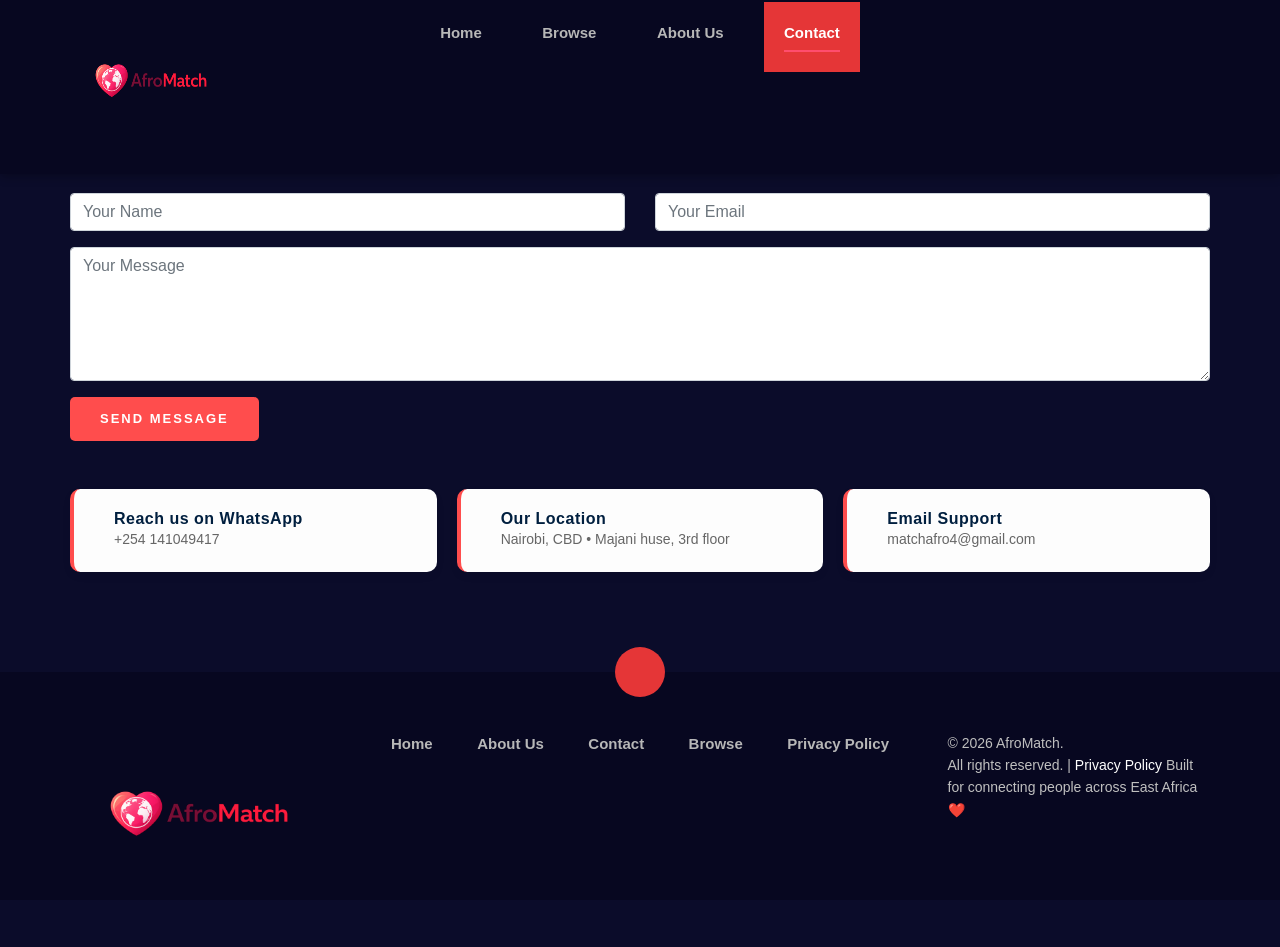
<file: contact.html>
<!DOCTYPE html>
<html lang="en">

<head>
    <meta charset="UTF-8">
    <meta name="viewport" content="width=device-width, initial-scale=1.0">
    <title>Contact | AfroMatch</title>
<link rel="stylesheet" href="css/slicknav.min.css" type="text/css">

    <link rel="stylesheet" href="css/bootstrap.min.css">
    <link rel="stylesheet" href="css/style.css">
</head>

<body>
<!----
<header class="header">
    <div class="container">
        <h2><a href="index.html">AfroMatch</a></h2>
    </div>
</header>
-->



    <!-- Header Section Begin -->
    <header class="header">
        <div class="container">
            <div class="row">
                <div class="col-lg-2">
                    <div class="header__logo">
                        <a href="./index.html">
                            <img src="img/afro.png" alt="">
                        </a>
                    </div>
                </div>
                <div class="col-lg-8">
                    <div class="header__nav">
                        <nav class="header__menu mobile-menu">
                           <ul>
    <li><a href="./index.html">Home</a></li>
    <li>
        <a href="#">Browse <span class="arrow_carrot-down"></span></a>
        <ul class="dropdown">
            <li><a href="./anime-watching.html">Americans</a></li>
            <li><a href="black-american.html">Black Americans</a></li>
            <li><a href="african.html">Africans</a></li>
            <li><a href="asian.html">Asians</a></li>
        </ul>
    </li>

    <li><a href="./about.html">About Us</a></li>
    <li><a href="./contact.html">Contact</a></li>
</ul>
                        </nav>

                        </div>
                </div>
                <div class="col-lg-2">
                    <div class="header__right">
                        <a href="#" class="search-switch"><span class="icon_search"></span></a>
                        <a href="./login.html"><span class="icon_profile"></span></a>
                    </div>
                </div>
            </div>
            <div id="mobile-menu-wrap"></div>
        </div>
            <div id="mobile-menu-wrap"></div>  
    </header>
    <!-- Header End -->


<section class="spad">
    <div class="container">

        <div class="section-title">
            <h4>Contact Us</h4>
        </div>

        <p>If you have any questions or need support, feel free to reach out.</p>

        <!-- CONTACT FORM -->
        <form id="contactForm">
            <div class="row">
                <div class="col-md-6 mb-3">
                    <input type="text" id="conName" class="form-control" placeholder="Your Name" required>
                </div>
                <div class="col-md-6 mb-3">
                    <input type="email" id="conEmail" class="form-control" placeholder="Your Email" required>
                </div>
            </div>

            <div class="mb-3">
                <textarea id="conMsg" class="form-control" rows="5" placeholder="Your Message" required></textarea>
            </div>

            <button type="submit" class="site-btn">Send Message</button>
        </form>

        <!-- STYLED DIRECT CONTACT INFO -->
        <div class="contact-info-grid mt-5">
            <div class="info-item">
                <i class="fa fa-whatsapp"></i>
                <div>
                    <h5>Reach us on WhatsApp</h5>
                    <p>+254 141049417</p>
                </div>
            </div>
            
            <div class="info-item">
                <i class="fa fa-map-marker"></i>
                <div>
                    <h5>Our Location</h5>
                    <p>Nairobi, CBD • Majani huse, 3rd floor</p>
                </div>
            </div>

            <div class="info-item">
                <i class="fa fa-envelope"></i>
                <div>
                    <h5>Email Support</h5>
                    <p>matchafro4@gmail.com</p>
                </div>
            </div>
        </div>

    </div>
</section>

<style>
    /* Styling the Contact Info Boxes */
    .contact-info-grid {
        display: grid;
        grid-template-columns: repeat(auto-fit, minmax(250px, 1fr));
        gap: 20px;
        text-align: left;
    }
    .info-item {
        display: flex;
        align-items: center;
        background: #fdfdfd;
        padding: 20px;
        border-radius: 10px;
        border-left: 4px solid #ff4d4d;
        box-shadow: 0 4px 10px rgba(0,0,0,0.05);
    }
    .info-item i {
        font-size: 30px;
        color: #ff4d4d;
        margin-right: 20px;
    }
    .info-item h5 {
        margin: 0;
        font-size: 16px;
        font-weight: 700;
        color: #001f3f;
    }
    .info-item p {
        margin: 0;
        font-size: 14px;
        color: #666;
    }
    .site-btn {
        background: #ff4d4d;
        color: white;
        border: none;
        padding: 12px 30px;
        font-weight: bold;
        text-transform: uppercase;
        border-radius: 5px;
    }
</style>

<script>
    document.getElementById('contactForm').addEventListener('submit', function(e) {
        e.preventDefault();
        
        const name = document.getElementById('conName').value.trim();
        const email = document.getElementById('conEmail').value.trim();
        const msg = document.getElementById('conMsg').value.trim();

        if (name && email && msg) {
            alert("✅ Success! Your message has been sent. We will get back to you shortly.");
            this.reset(); // Clears the form
        } else {
            alert("❌ Please fill in all fields before sending.");
        }
    });
</script>
<style>
    /* 1. Make the hamburger icon and menu container solid navy */
.slicknav_menu {
    background: #001f3f !important; /* Your Navy Blue */
    padding: 10px !important;
}

/* 2. Force menu links to be White and Visible (Fixes the "invisible until hover" issue) */
.slicknav_nav a {
    color: #ffffff !important;
    font-weight: 700 !important;
    text-transform: uppercase;
    font-size: 14px;
    padding: 12px 20px !important;
}

/* 3. Style the "Browse" dropdown arrow and text */
.slicknav_item {
    color: #ffffff !important;
}

/* 4. Style the Sub-menu (Americans, Africans, etc.) to stand out */
.slicknav_nav ul {
    background: rgba(0, 0, 0, 0.808) !important; /* Slightly lighter background */
    margin: 5px 0 !important;
    border-left: 3px solid #ff4d4d; /* AfroMatch Red accent */
}

/* 5. Hover state: Change to AfroMatch Red */
.slicknav_nav a:hover, .slicknav_row:hover {
    background: #ff4d4d !important;
    color: #ffffff !important;
    border-radius: 5px;
}

/* 6. Fix for the hamburger icon lines (making them white) */
.slicknav_icon-bar {
    background-color: #ffffff !important;
}


</style>

<!-- Search model end -->



<!-- Footer Section Begin -->
<footer class="footer">
    <div class="page-up">
        <a href="#" id="scrollToTopButton">
            <span class="arrow_carrot-up"></span>
        </a>
    </div>

    <div class="container">
        <div class="row">

            <!-- LOGO -->
            <div class="col-lg-3">
                <div class="footer__logo">
                    <a href="index.html">
                        <img src="img/afro.png" alt="">
                    </a>
                </div>
            </div>

            <!-- NAV LINKS -->
            <div class="col-lg-6">
                <div class="footer__nav">
                    <ul>
                        <li><a href="index.html">Home</a></li>
                        <li><a href="about.html">About Us</a></li>
                        <li><a href="contact.html">Contact</a></li>
                        <li><a href="african.html">Browse</a></li>
                         <li><a href="privacy.html">Privacy Policy</a></li>
                    </ul>
                </div>
            </div>

            <!-- COPYRIGHT -->
            <div class="col-lg-3">
                <p>
                    © <script>document.write(new Date().getFullYear());</script> AfroMatch. <br>
                    All rights reserved. | <a href="privacy.html">Privacy Policy</a>
                    Built for connecting people across East Africa ❤️
                </p>
            </div>

        </div>
    </div>
</footer>
<!-- Footer Section End -->



<script>
$(document).ready(function(){

    // INIT MOBILE MENU
    $(".mobile-menu").slicknav({
        prependTo: '#mobile-menu-wrap',
        label: '',
        allowParentLinks: true
    });

    // GET CURRENT PAGE
    const currentPage = window.location.pathname.split("/").pop();

    // DESKTOP ACTIVE LINK
    document.querySelectorAll(".header__menu ul li a").forEach(link => {
        const linkPage = link.getAttribute("href");

        if (linkPage === currentPage) {
            link.parentElement.classList.add("active");

            // Highlight "Browse" if inside dropdown
            const parentDropdown = link.closest(".dropdown");
            if (parentDropdown) {
                parentDropdown.parentElement.classList.add("active");
            }
        }
    });

    // MOBILE ACTIVE LINK (AFTER slicknav builds menu)
    setTimeout(() => {
        $(".slicknav_nav a").each(function(){
            if ($(this).attr("href") === currentPage) {
                $(this).addClass("active-mobile");
            }
        });
    }, 200);

});
</script>


<script>
const currentPage = window.location.pathname.split("/").pop();

document.querySelectorAll(".header__menu ul li a").forEach(link => {
    const linkPage = link.getAttribute("href");

    if (linkPage === currentPage) {
        link.parentElement.classList.add("active");

        // ALSO highlight parent dropdown (Browse)
        const parentDropdown = link.closest(".dropdown");
        if (parentDropdown) {
            parentDropdown.parentElement.classList.add("active");
        }
    }
});
</script>




<script>
window.addEventListener("scroll", function () {
    const header = document.querySelector(".header");
    header.classList.toggle("scrolled", window.scrollY > 50);
});
</script>


<script>
const links = document.querySelectorAll(".header__menu ul li a");

links.forEach(link => {
    if (link.href === window.location.href) {
        link.parentElement.classList.add("active");
    }
});
</script>


<script>
$(document).ready(function(){
    $(".mobile-menu").slicknav({
        prependTo: '#mobile-menu-wrap',
        label: '',
        allowParentLinks: true
    });
});
</script>

<!-- Js Plugins -->
<script src="js/jquery-3.3.1.min.js"></script>
<script src="js/bootstrap.min.js"></script>
<script src="js/player.js"></script>
<script src="js/jquery.nice-select.min.js"></script>
<script src="js/mixitup.min.js"></script>
<script src="js/jquery.slicknav.js"></script>
<script src="js/owl.carousel.min.js"></script>
<script src="js/main.js"></script>


</script>
</body>
</html>
</file>
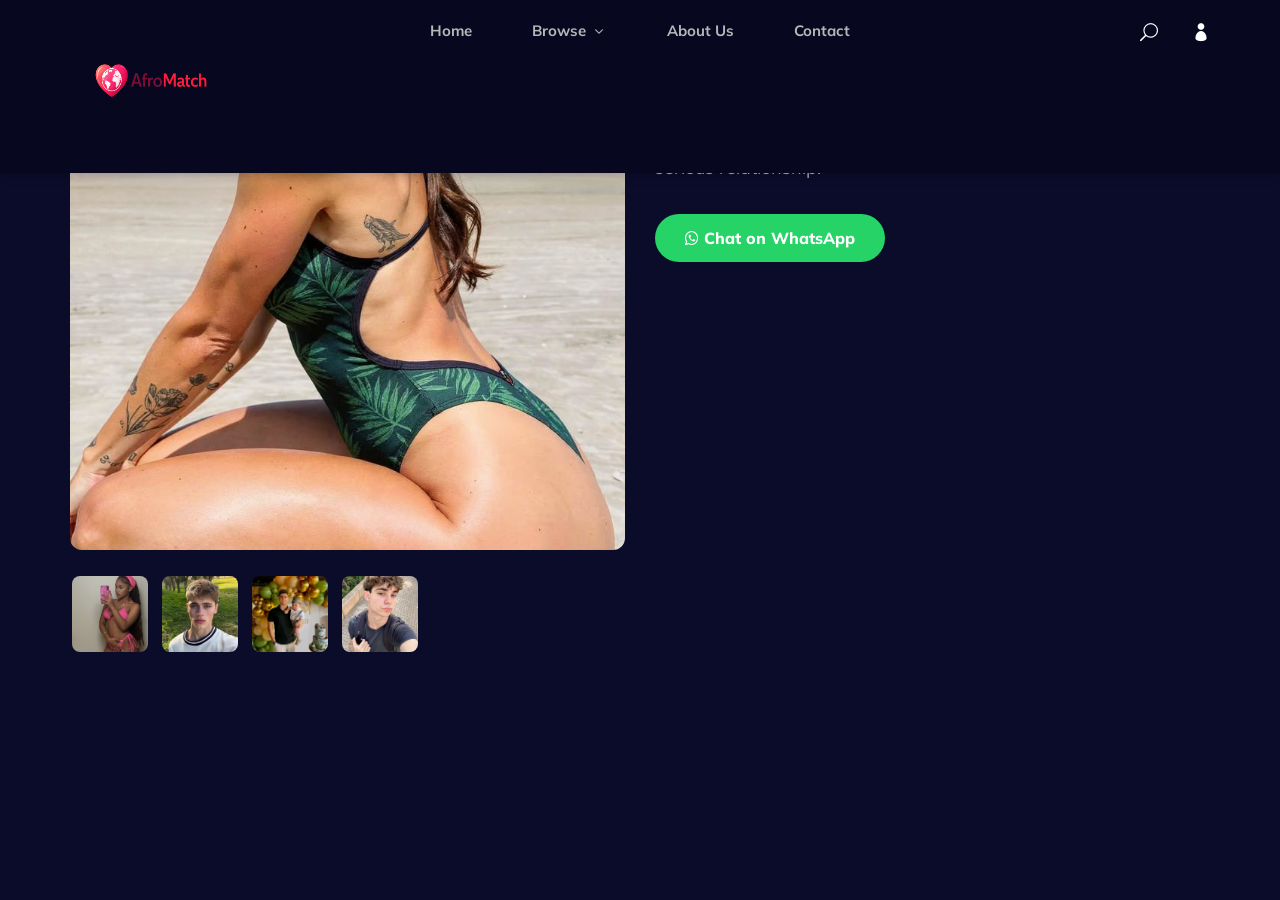
<file: profile.html>
<!DOCTYPE html>
<html lang="en">

<head>
    <meta charset="UTF-8">
    <meta name="description" content="Connect with singles across East Africa. Find meaningful relationships in Kenya, Uganda, and Tanzania.">
    <meta name="keywords" content="dating, East Africa, Kenya dating, Uganda singles, Tanzania dating, interracial dating">
    <meta name="viewport" content="width=device-width, initial-scale=1.0">
    <meta http-equiv="X-UA-Compatible" content="ie=edge">
    <title>AfroMatch | Find Your Perfect Partner</title>

    <!-- Google Font -->
    <link href="https://fonts.googleapis.com/css2?family=Oswald:wght@300;400;500;600;700&display=swap" rel="stylesheet">
    <link href="https://fonts.googleapis.com/css2?family=Mulish:wght@300;400;500;600;700;800;900&display=swap"
    rel="stylesheet">

    <!-- Css Styles -->
    <link rel="stylesheet" href="css/bootstrap.min.css" type="text/css">
    <link rel="stylesheet" href="css/font-awesome.min.css" type="text/css">
    <link rel="stylesheet" href="css/elegant-icons.css" type="text/css">
    
    <link rel="stylesheet" href="css/nice-select.css" type="text/css">
    <link rel="stylesheet" href="css/owl.carousel.min.css" type="text/css">
    <link rel="stylesheet" href="css/slicknav.min.css" type="text/css">
    <link rel="stylesheet" href="css/style.css" type="text/css">
    <link rel="stylesheet" href="css/slicknav.min.css" type="text/css">

</head>

<body>


<style>
    /* 1. Make the hamburger icon and menu container solid navy */
.slicknav_menu {
    background: #001f3f !important; /* Your Navy Blue */
    padding: 10px !important;
}

/* 2. Force menu links to be White and Visible (Fixes the "invisible until hover" issue) */
.slicknav_nav a {
    color: #ffffff !important;
    font-weight: 700 !important;
    text-transform: uppercase;
    font-size: 14px;
    padding: 12px 20px !important;
}

/* 3. Style the "Browse" dropdown arrow and text */
.slicknav_item {
    color: #ffffff !important;
}

/* 4. Style the Sub-menu (Americans, Africans, etc.) to stand out */
.slicknav_nav ul {
    background: rgba(0, 0, 0, 0.808) !important; /* Slightly lighter background */
    margin: 5px 0 !important;
    border-left: 3px solid #ff4d4d; /* AfroMatch Red accent */
}

/* 5. Hover state: Change to AfroMatch Red */
.slicknav_nav a:hover, .slicknav_row:hover {
    background: #ff4d4d !important;
    color: #ffffff !important;
    border-radius: 5px;
}

/* 6. Fix for the hamburger icon lines (making them white) */
.slicknav_icon-bar {
    background-color: #ffffff !important;
}


</style>
    
<body>
    <!-- Header Section Begin -->
    <header class="header">
        <div class="container">
            <div class="row">
                <div class="col-lg-2">
                    <div class="header__logo">
                        <a href="./index.html">
                            <img src="img/afro.png" alt="AfroMatch">
                        </a>
                    </div>
                </div>
                <div class="col-lg-8">
                    <div class="header__nav">
                        <nav class="header__menu mobile-menu">
                            <ul>
                                <li><a href="./index.html">Home</a></li>
                                <li>
                                    <a href="#">Browse <span class="arrow_carrot-down"></span></a>
                                    <ul class="dropdown">
                                        <li><a href="./anime-watching.html">Americans</a></li>
                                        <li><a href="black-american.html">Black Americans</a></li>
                                        <li><a href="african.html">Africans</a></li>
                                        <li><a href="asian.html">Asians</a></li>
                                    </ul>
                                </li>
                                <li><a href="./about.html">About Us</a></li>
                                <li><a href="./contact.html">Contact</a></li>
                            </ul>
                        </nav>
                    </div>
                </div>
                <div class="col-lg-2">
                    <div class="header__right">
                        <a href="#" class="search-switch"><span class="icon_search"></span></a>
                        <a href="./login.html"><span class="icon_profile"></span></a>
                    </div>
                </div>
            </div>
            <!-- This is where the hamburger icon is injected -->
            <div id="mobile-menu-wrap"></div>
        </div>
    </header>
    <!-- Header End -->



<body>
<!-- 1. THE PROFILE LAYOUT -->
<section class="anime-details spad" style="padding-top: 50px;">
    <div class="container">
        <!-- row-reversal on mobile puts text/button above thumbnails -->
        <div class="row d-flex flex-wrap">
            
            <!-- LEFT SIDE: Main Image -->
            <div class="col-lg-6 order-1">
                <img id="mainImage" src="" class="profile-main-img" style="width:100%; border-radius:12px; object-fit:cover; max-height:500px;">
            </div>

            <!-- RIGHT SIDE: Text and WhatsApp Button -->
            <div class="col-lg-6 mt-4 mt-lg-0 order-2">
                <div class="anime__details__text">
                    <h3 id="profileName" style="color:#fff; font-weight:700;">Loading...</h3>
                    <span id="profileLocation" style="color: #ff4d6d; font-weight: bold; display:block; margin-bottom:15px;">...</span>
                    <p id="profileBio" style="color: #b7b7b7; line-height: 1.6;">...</p>
                    
                    <!-- WHATSAPP BUTTON (Triggers Modal) -->
                    <button id="whatsappBtn" class="btn btn-success mt-3" style="border-radius: 50px; padding: 12px 30px; font-weight: 800; background-color: #25d366; border:none;">
                        <i class="fa fa-whatsapp"></i> Chat on WhatsApp
                    </button>
                </div>
            </div>

            <!-- BOTTOM: Thumbnails -->
            <div class="col-lg-12 order-3 mt-4">
                <div class="d-flex flex-wrap gap-2" id="thumbContainer">
                    <!-- Thumbs will appear here -->
                </div>
            </div>
        </div>
    </div>
</section>

<!-- 2. THE BOOST MODAL -->

<div id="boostModal" style="display:none; position:fixed; top:0; left:0; width:100%; height:100%; background:rgba(0,0,0,0.9); z-index:9999; align-items:center; justify-content:center; padding: 15px;">
    <div style="background:white; padding:20px; border-radius:15px; width:100%; max-width:340px; text-align:center; color:#333; position:relative;">
        <span onclick="closeBoost()" style="position:absolute; top:10px; right:15px; cursor:pointer; font-size:28px; color:#aaa;">&times;</span>
        
        <h3 style="color:#001f3f; margin:0 0 5px 0; font-weight:800;">Unlock Private Chat 🔥</h3>
        <p style="font-size:12px; color:#888; margin-bottom:15px;">Pay to chat with this profile instantly.</p>

        <!-- Category Grid -->
        <div style="display:grid; grid-template-columns:1fr 1fr; gap:10px; margin-bottom:15px;">
            <label style="font-size:11px; border:1px solid #ddd; padding:10px 5px; border-radius:8px; cursor:pointer; background:#f9f9f9;">
                <input type="radio" name="p" value="20" onchange="updatePay(20)"> Americans ($20)
            </label>
            <label style="font-size:11px; border:1px solid #ddd; padding:10px 5px; border-radius:8px; cursor:pointer; background:#f9f9f9;">
                <input type="radio" name="p" value="15" onchange="updatePay(15)"> Black Am. ($15)
            </label>
            <label style="font-size:11px; border:1px solid #ddd; padding:10px 5px; border-radius:8px; cursor:pointer; background:#f9f9f9;">
                <input type="radio" name="p" value="10" onchange="updatePay(10)"> Asians ($10)
            </label>
            <label style="font-size:11px; border:1px solid #ddd; padding:10px 5px; border-radius:8px; cursor:pointer; background:#f9f9f9;">
                <input type="radio" name="p" value="5" onchange="updatePay(5)"> Africans ($5)
            </label>
        </div>

        <!-- M-Pesa Instructions -->
         
        <div id="mpesaInstructions" style="display:none; background:#f4f7fa; padding:15px; border-radius:10px; margin-bottom:15px; border:1px solid #d1d9e6; text-align:left;">
            <p style="margin:0; font-size:13px; color:#444;"><b>business no:</b> <span style="float:right; color:#001f3f; font-weight:900;">400200</span></p>
            <p style="margin:8px 0; font-size:13px; color:#444;"><b>ACCOUNT no:</b> <span style="float:right; color:#001f3f; font-weight:900;">01102109295001</span></p>
            <p style="margin:0; font-size:14px; border-top:1px dashed #ccc; padding-top:8px;"><b>AMOUNT:</b> <span id="kesAmount" style="float:right; color:#ff4d4d; font-weight:900;">KES 0</span></p>
        </div>

        <button id="payBtn" disabled onclick="window.location.href='tel:*334#'" style="width:100%; padding:14px; background:#1b8d2b; color:white; border:none; border-radius:8px; font-weight:800; cursor:pointer;">Initiate M-Pesa</button>
        <button onclick="closeBoost()" style="margin-top:10px; background:none; border:none; color:#ff4d4d; cursor:pointer; font-weight:600;">Cancel</button>
    </div>
</div>

<!-- 3. THE SCRIPT (The Logic Engine) -->
<script src="js/jquery-3.3.1.min.js"></script>
<script src="js/bootstrap.min.js"></script>
<script src="js/jquery.slicknav.js"></script>
<script src="js/main.js"></script>

<script>
$(document).ready(function () {
    // 1. Initialize Hamburger Menu (Fix for mobile)
    $(".mobile-menu").slicknav({
        prependTo: '#mobile-menu-wrap',
        allowParentLinks: true,
        label: '' 
    });

    // 2. Your Current Profile Database
    const people = {
        "camila": {
            name: "Camila, 26",
            location: "Madrid, Spain",
            bio: "I love traveling, music and meeting new people. Looking for a serious relationship.",
            mainImg: "img/rr.jpg",
            thumbs: ["img/yy.jpg", "img/jj.jpg", "img/date2.jpg", "img/ss.jpg"]
        },
        "liz": {
            name: "Liz, 24",
            location: "Vienna, Austria",
            bio: "Fitness enthusiast and lifestyle blogger. Let's explore the world together.",
            mainImg: "img/xxx.jpg",
            thumbs: ["img/xxx.jpg", "img/kk.jpg", "img/date1.jpg"]
        },
        "sophia": {
            name: "Sophia, 28",
            location: "Toronto, Canada",
            bio: "Business oriented and loves fine dining. Looking for someone ambitious.",
            mainImg: "img/xxxx.jpg",
            thumbs: ["img/xxxx.jpg", "img/uu.jpg", "img/tt.jpg"]
        }
    };

    // 3. URL Detection Logic
    const urlParams = new URLSearchParams(window.location.search);
    const userId = urlParams.get('user') || 'camila'; // Changed default to camila

    if (people[userId]) {
        const p = people[userId];
        document.getElementById('profileName').innerText = p.name;
        document.getElementById('profileLocation').innerText = p.location;
        document.getElementById('profileBio').innerText = p.bio;
        document.getElementById('mainImage').src = p.mainImg;

        // Open Modal logic
        document.getElementById('whatsappBtn').onclick = function() {
            document.getElementById('boostModal').style.display = 'flex';
        };

        // Load Thumbnails
        const thumbBox = document.getElementById('thumbContainer');
        thumbBox.innerHTML = ''; // Clears container before adding
        p.thumbs.forEach(t => {
            let img = document.createElement('img');
            img.src = t;
            img.style.cssText = "width:80px; height:80px; object-fit:cover; border-radius:10px; cursor:pointer; border:2px solid transparent; margin-right:10px;";
            img.onclick = function() { document.getElementById('mainImage').src = this.src; };
            thumbBox.appendChild(img);
        });
    }
});

// 4. Modal Helper Functions (Outside document.ready so HTML buttons can see them)
function updatePay(usd) {
    document.getElementById('kesAmount').innerText = "KES " + (usd * 130).toLocaleString();
    document.getElementById('mpesaInstructions').style.display = 'block';
    document.getElementById('payBtn').disabled = false;
}

function closeBoost() {
    document.getElementById('boostModal').style.display = 'none';
}
</script>

</body>
</html>
</file>
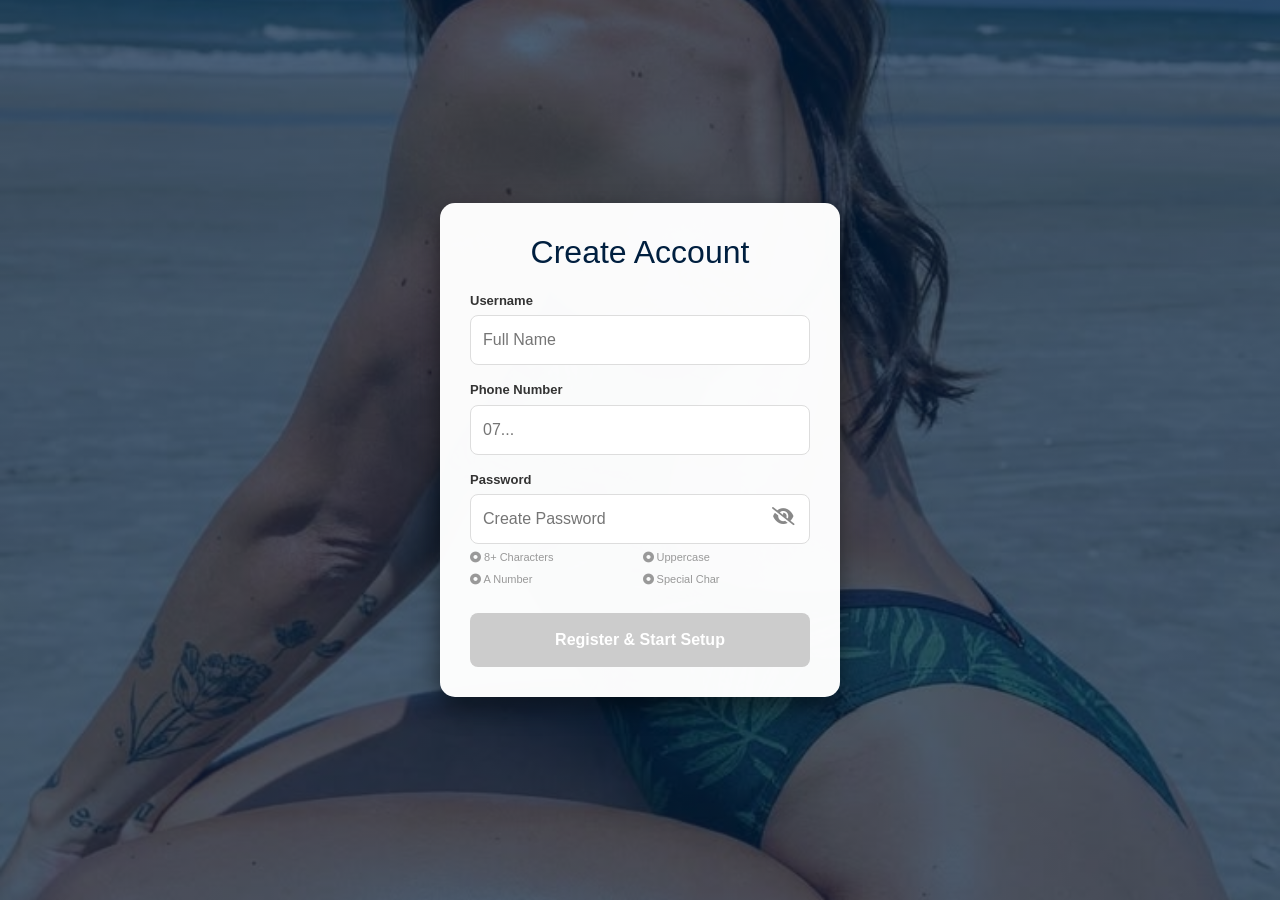
<file: register.html>
<!DOCTYPE html>
<html lang="en">
<head>
    <meta charset="UTF-8">
    <meta name="viewport" content="width=device-width, initial-scale=1.0">
    <title>Register | AfroMatch</title>
    
    <!-- 1. ADDED LATEST FONTAWESOME (MUST BE HERE) -->
    <!-- High-reliability Font Awesome CDN -->
<link rel="stylesheet" href="https://cdnjs.cloudflare.com/ajax/libs/font-awesome/6.7.2/css/all.min.css" crossorigin="anonymous" referrerpolicy="no-referrer" />

    <!-- Example: Bootstrap CSS via Cloudflare CDN -->
    <link rel="stylesheet" href="https://cdnjs.cloudflare.com/ajax/libs/bootstrap/5.3.0/css/bootstrap.min.css">



    <style>
        :root { --navy: #001f3f; --red: #ff4d4d; }
        
        body { 
            background: linear-gradient(rgba(0, 31, 63, 0.7), rgba(0, 31, 63, 0.7)), 
                        url('img/rr.jpg');
            background-size: cover;
            background-position: center;
            background-attachment: fixed;
            display: flex; 
            justify-content: center; 
            align-items: center; 
            min-height: 100vh; 
            font-family: 'Mulish', sans-serif; 
            margin: 0; 
            color: white; 
        }

        .reg-card { 
            background: rgba(255, 255, 255, 0.98);
            color: #333; 
            padding: 30px; 
            border-radius: 15px; 
            width: 100%; 
            max-width: 400px; 
            box-shadow: 0 10px 25px rgba(0,0,0,0.5); 
        }

        /* 2. FIXED CONTAINER FOR ICON */
        .input-group-custom { 
            margin-bottom: 15px; 
            position: relative; 
        }

        label { display: block; font-weight: bold; margin-bottom: 5px; font-size: 13px; }
        
        input { 
            width: 100%; 
            padding: 12px; 
            padding-right: 45px; /* Leave space for eye icon */
            border: 1px solid #ddd; 
            border-radius: 8px; 
            box-sizing: border-box; 
            color: #000 !important; /* Ensure black text */
        }

        /* 3. FIXED EYE POSITIONING */
        .eye-icon {
            position: absolute;
            right: 15px;
            top: 38px; /* Perfectly centered inside the password input */
            cursor: pointer;
            color: #888;
            z-index: 99; /* Ensures it is on top */
            font-size: 18px;
        }

        .btn-reg { width: 100%; padding: 15px; background: var(--red); color: white; border: none; border-radius: 8px; font-weight: bold; cursor: pointer; font-size: 16px; margin-top: 10px; }
        .btn-reg:disabled { background: #ccc; cursor: not-allowed; }
        .checklist { font-size: 11px; color: #999; list-style: none; padding: 0; display: grid; grid-template-columns: 1fr 1fr; gap: 5px; margin-top: 5px; }
        .valid { color: green; font-weight: bold; }
    </style>
</head>
<body>
    <div class="reg-card">
        <h2 style="text-align:center; color: var(--navy); margin-bottom:20px;">Create Account</h2>
        <form id="registerForm">
            <div class="input-group-custom">
                <label>Username</label>
                <input type="text" id="regUser" placeholder="Full Name" required>
            </div>
            
            <div class="input-group-custom">
                <label>Phone Number</label>
                <input type="tel" id="regPhone" placeholder="07..." maxlength="10" required>
            </div>
            
            <div class="input-group-custom">
                <label>Password</label>
                <input type="password" id="regPass" placeholder="Create Password" required>
                <!-- 4. ICON TRIGGER -->
                <i class="fa-solid fa-eye-slash eye-icon" id="toggleEye"></i>
                
                <ul class="checklist">
                    <li id="c8"><i class="fa-solid fa-circle-dot"></i> 8+ Characters</li>
                    <li id="cU"><i class="fa-solid fa-circle-dot"></i> Uppercase</li>
                    <li id="cN"><i class="fa-solid fa-circle-dot"></i> A Number</li>
                    <li id="cS"><i class="fa-solid fa-circle-dot"></i> Special Char</li>
                </ul>
            </div>
            <button type="submit" class="btn-reg" id="regBtn" disabled>Register & Start Setup</button>
        </form>
    </div>

    <script>
        const pass = document.getElementById('regPass');
        const phone = document.getElementById('regPhone');
        const regBtn = document.getElementById('regBtn');
        const toggleEye = document.getElementById('toggleEye');

        // 1. Toggle Function
        toggleEye.onclick = function() {
            if (pass.type === "password") {
                pass.type = "text";
                this.classList.remove('fa-eye-slash');
                this.classList.add('fa-eye');
            } else {
                pass.type = "password";
                this.classList.remove('fa-eye');
                this.classList.add('fa-eye-slash');
            }
        };

        // 2. Phone Formatting
        phone.oninput = () => phone.value = phone.value.replace(/[^0-9]/g, '');

        // 3. Validation Logic
        pass.oninput = () => {
            const v = pass.value;
            const r = { 
                c8: v.length >= 8, 
                cU: /[A-Z]/.test(v), 
                cN: /[0-9]/.test(v), 
                cS: /[^A-Za-z0-9]/.test(v) 
            };
            let allOk = true;
            for (let k in r) {
                document.getElementById(k).className = r[k] ? 'valid' : '';
                if(!r[k]) allOk = false;
            }
            regBtn.disabled = !(allOk && phone.value.length === 10);
        };

        // 4. Save & Redirect
        document.getElementById('registerForm').onsubmit = (e) => {
            e.preventDefault();
            const userData = {
                username: document.getElementById('regUser').value,
                phone: phone.value,
                password: pass.value,
                isComplete: false 
            };
            localStorage.setItem(userData.phone, JSON.stringify(userData));
            localStorage.setItem('currentUser', userData.phone);
            window.location.href = 'profile-pic.html';
        };
    </script>
</body>
</html>
</file>
<file: css/style.css>
/******************************************************************
  Theme Name: Anime
  Description: Anime video tamplate
  Author: Colorib
  Author URI: https://colorib.com/
  Version: 1.0
  Created: Colorib
******************************************************************/

/*------------------------------------------------------------------
[Table of contents]

1.  Template default CSS
	1.1	Variables
	1.2	Mixins
	1.3	Flexbox
	1.4	Reset
2.  Helper Css
3.  Header Section
4.  Hero Section
5.  Banner Section
6.  Product Section
7.  Intagram Section
8.  Latest Section
9.  Contact
10.  Footer Style
-------------------------------------------------------------------*/

/*----------------------------------------*/

/* Template default CSS
/*----------------------------------------*/

html,
body {
	height: 100%;
	font-family: "Mulish", sans-serif;
	-webkit-font-smoothing: antialiased;
	background: #0b0c2a;
}

h1,
h2,
h3,
h4,
h5,
h6 {
	margin: 0;
	color: #111111;
	font-weight: 400;
	font-family: "Mulish", sans-serif;
}

h1 {
	font-size: 70px;
}

h2 {
	font-size: 36px;
}

h3 {
	font-size: 30px;
}

h4 {
	font-size: 24px;
}

h5 {
	font-size: 18px;
}

h6 {
	font-size: 16px;
}

p {
	font-size: 15px;
	font-family: "Mulish", sans-serif;
	color: #3d3d3d;
	font-weight: 400;
	line-height: 25px;
	margin: 0 0 15px 0;
}


/* Improve general text visibility */
body {
    color: #ffffff;
}

/* Paragraphs */
p {
    color: #cfcfcf;
    font-size: 16px;
    line-height: 1.7;
}

/* Section titles */
.section-title h4,
.section-title h5 {
    color: #ffffff;
}

/* Links */
a {
    color: #ffffff;
}

a:hover {
    color: #ff4d6d;
}

/* Profile text */
.product__item__text h5 {
    color: #ffffff;
}

.product__item__text p {
    color: #bfbfbf;
}


.bg-dark {
    background-color: #1c1c1c !important;
}

.bg-dark p {
    color: #dcdcdc;
}


h1, h2, h3, h4, h5 {
    font-weight: 600;
    letter-spacing: 0.5px;
}


/* Sticky navbar */
/* FORCE STICKY NAVBAR */
.header {
    position: fixed;
    top: 0;
    left: 0;
    width: 100%;
    background: #0b0c2a;
    z-index: 9999;
}

body {
    padding-top: 80px; /* adjust if navbar height changes */
}


/* Optional: shadow when scrolling */
.header.scrolled {
    box-shadow: 0 2px 10px rgba(0,0,0,0.5);
}


/* Mobile menu improvements */
.slicknav_menu {
    background: #0b0c2a;
    padding: 10px;
}

.slicknav_nav a {
    color: #ffffff;
    font-size: 16px;
}

.slicknav_nav a:hover {
    color: #ff4d6d;
}

/* Hamburger icon */
.slicknav_btn {
    background-color: #ff4d6d;
    border-radius: 5px;
}

/* Active link */
.header__menu ul li.active > a {
    color: #ff4d6d;
}

/* Dropdown active item */
.header__menu ul li .dropdown li.active a {
    color: #ff4d6d;
}

/* Optional: underline effect */
.header__menu ul li.active > a::after {
    content: "";
    display: block;
    height: 2px;
    background: #ff4d6d;
    margin-top: 5px;
}

.slicknav_btn {
    background-color: #ff4d4d !important; /* Red background */
    border-radius: 5px;
}
.slicknav_menu .slicknav_icon-bar {
    background-color: #ffffff !important; /* White bars */
}


.footer p {
    color: #bfbfbf;
    font-size: 14px;
    line-height: 1.6;
}

.footer__nav ul li a {
    color: #ffffff;
    transition: 0.3s;
}

.footer__nav ul li a:hover {
    color: #ff4d6d;
}


.slicknav_nav a.active-mobile {
    color: #ff4d6d !important;
    font-weight: 600;
}

/* 1. Global Reset - Removes the top gap for good */
html, body {
    margin: 0 !important;
    padding: 0 !important;
    overflow-x: hidden;
}

/* 2. The Sticky Header */
.header {
    position: fixed; 
    top: 0;
    left: 0;
    width: 100%;
    z-index: 9999;
    background: #001f3f; /* Your Navy Blue */
    box-shadow: 0 2px 10px rgba(0,0,0,0.3);
}

/* 3. The Big Logo - No transform:scale needed */
.header__logo img {
    height: 120px; /* Big size for desktop */
    width: auto;
    display: block;
    transition: all 0.3s ease;
}

/* 4. Push Content Down - Adjust this so the Hero starts below the Header */
body {
    padding-top: 140px; /* Matches the big logo + some breathing room */
}

/* 5. Mobile Adjustments - Makes it look clean on phones */
@media only screen and (max-width: 767px) {
    .header__logo img {
        height: 70px; /* Smaller logo for mobile so it fits */
    }
    body {
        padding-top: 90px; /* Smaller space for mobile */
    }
}

/* Extra Desktop refinement */
@media only screen and (min-width: 992px) {
    .header__logo img {
        height: 130px; /* Even bigger for wide screens if you want */
    }
}


/* Fix for Mobile Menu (SlickNav) to stick at the top */
.slicknav_menu {
    position: fixed !important;
    top: 0;
    left: 0;
    width: 100%;
    z-index: 9999;
    background: #001f3f !important; /* Matches your navy blue */
    padding: 10px 0 !important;
}

/* Fix for Mobile Header (if your template uses a separate mobile overlay) */
.mobile-overlay {
    position: fixed !important;
    top: 0;
    z-index: 9998;
}

/* Ensure the logo and hamburger icon stay visible */
#mobile-menu-wrap {
    position: fixed;
    top: 0;
    width: 100%;
    z-index: 10000;
}



.hamburger {
    width: 30px;
    cursor: pointer;
    display: none;
}

.hamburger span {
    display: block;
    height: 3px;
    background: #fff;
    margin: 5px 0;
    transition: 0.3s;
}

/* MOBILE OVERLAY */
.mobile-overlay {
    position: fixed;
    top: 0;
    left: -100%;
    width: 100%;
    height: 100vh;
    background: #0b0b0f;
    z-index: 9999;
    transition: 0.3s ease;
    padding: 80px 20px;
}

.mobile-overlay.active {
    left: 0;
}

.mobile-menu a {
    display: block;
    color: white;
    padding: 12px 0;
    font-size: 18px;
}

.mobile-menu a.active-mobile {
    color: #ff4d6d;
}

/* Dropdown */
.mobile-submenu {
    display: none;
    padding-left: 15px;
}

.mobile-dropdown.active .mobile-submenu {
    display: block;
}

/* Show hamburger on small screens */
@media (max-width: 991px) {
    .hamburger {
        display: block;
    }

    .header__menu {
        display: none;
    }
}




.whatsapp-btn {
    display: inline-block;
    background: #25D366;
    color: #fff;
    padding: 10px 20px;
    border-radius: 30px;
    font-weight: 600;
    transition: 0.3s;
}

.whatsapp-btn i {
    margin-left: 8px;
}

.whatsapp-btn:hover {
    background: #1ebe5d;
    color: #fff;
}


/*
.like-btn {
    cursor: pointer;
    font-size: 16px;
}

.heart {
    margin-right: 5px;
}

*/


/* LIKE */
.like-btn {
    position: absolute;
    top: 10px;
    right: 10px;
    background: rgba(0,0,0,0.6);
    padding: 5px 10px;
    border-radius: 20px;
    cursor: pointer;
    color: #fff;
}

/* ACTIVE BADGE */
.active-badge {
    position: absolute;
    top: 10px;
    left: 10px;
    background: #28a745;
    padding: 4px 10px;
    border-radius: 20px;
    font-size: 12px;
    color: #fff;
    animation: blink 1.5s infinite;
}

@keyframes blink {
    0% {opacity: 1;}
    50% {opacity: 0.5;}
    100% {opacity: 1;}
}

/* WHATSAPP BUTTON */
.whatsapp-overlay {
    position: absolute;
    bottom: 10px;
    left: 50%;
    transform: translateX(-50%);
    background: #25D366;
    color: #fff;
    padding: 6px 14px;
    border-radius: 20px;
}

/* LIVE BADGE */
.live-badge {
    display: inline-block;
    margin-top: 6px;
    background: #ff4d6d;
    color: #fff;
    padding: 5px 12px;
    border-radius: 20px;
    font-size: 13px;
}

/* ARROW */
.arrow-up {
    animation: upDown 1s infinite;
}

@keyframes upDown {
    0% {transform: translateY(2px);}
    50% {transform: translateY(-3px);}
    100% {transform: translateY(2px);}
}

/* POPUP */
.popup-overlay {
    position: fixed;
    width: 100%;
    height: 100%;
    background: rgba(0,0,0,0.7);
    display: none;
    justify-content: center;
    align-items: center;
}

.popup-content {
    background: #111;
    padding: 30px;
    color: #fff;
    border-radius: 10px;
    text-align: center;
}

.pay-btn {
    background: #ff4d6d;
    border: none;
    padding: 10px 20px;
    color: #fff;
    border-radius: 20px;
}

/* FAKE ACTIVITY */
.activity-popup {
    position: fixed;
    bottom: 20px;
    left: 20px;
    background: #111;
    color: #fff;
    padding: 10px 15px;
    border-radius: 10px;
    display: none;
}



.normal-breadcrumb {
    padding: 80px 0;
    background-size: cover;
    background-position: center 30%;
}



.product__item__pic {
    width: 100%;
    aspect-ratio: 3 / 4;
    background-size: 80% !important; /* ✅ zoomed out */
    background-position: 50% 35% !important;
    background-repeat: no-repeat !important;
    border-radius: 12px;
    overflow: hidden;
    transition: all 0.4s ease;
}



.product__item__pic {
    background-size: cover;
    background-position: 50% 35%; /* slight face bias */
}


/* WhatsApp overlay button */
.whatsapp-overlay {
    position: absolute;
    bottom: 10px;
    left: 50%;
    transform: translateX(-50%);
    background: #25D366;
    color: #fff;
    padding: 6px 14px;
    border-radius: 20px;
    font-size: 14px;
    opacity: 1;
    transition: 0.3s;
}


.product__item__pic:hover .whatsapp-overlay {
    opacity: 1;
    bottom: 15px;
}

.whatsapp-overlay:hover {
    background: #1ebe5d;
    color: #fff;
}





/* Overlay */
.popup-overlay {
    position: fixed;
    top: 0;
    left: 0;
    width: 100%;
    height: 100%;
    background: rgba(0,0,0,0.7);
    display: none;
    justify-content: center;
    align-items: center;
    z-index: 9999;
}

/* Content */
.popup-content {
    background: #111;
    padding: 30px;
    border-radius: 10px;
    text-align: center;
    max-width: 350px;
    color: #fff;
    position: relative;
}

/* Pay button 
.pay-btn {
    background: #ff4d6d;
    border: none;
    padding: 10px 20px;
    color: #fff;
    border-radius: 25px;
    margin-top: 15px;
    cursor: pointer;
}
*/

.payment-popup {
    position: fixed;
    top: 0;
    left: 0;
    width: 100%;
    height: 100%;
    background: rgba(0,0,0,0.8);
    display: none;
    justify-content: center;
    align-items: center;
    z-index: 9999;
}






.pay-main-btn {
    background: linear-gradient(45deg, #ff004c, #ff5e62);
    color: #fff;
    border: none;
    padding: 14px 30px;
	margin-top: 20px;
    font-size: 16px;
    font-weight: 600;
    border-radius: 50px;
    cursor: pointer;
    box-shadow: 0 5px 15px rgba(255, 0, 76, 0.4);
    transition: all 0.3s ease;
}

.pay-main-btn:hover {
    transform: translateY(-2px);
    box-shadow: 0 8px 20px rgba(255, 0, 76, 0.6);
}

.pay-main-btn:active {
    transform: scale(0.97);
}


.payment-card h3 {
    margin-bottom: 10px;
    color: #ff4d4d;
}

.payment-card ol {
    text-align: left;
    padding-left: 20px;
    margin-bottom: 20px;
}

.pay-btn {
    width: 100%;
    padding: 12px;
    background: #00c853;
    border: none;
    color: white;
    font-weight: bold;
    border-radius: 6px;
    cursor: pointer;
}

.pay-btn:hover {
    background: #00b34a;
}

.close-payment {
    position: absolute;
    top: 10px;
    right: 15px;
    cursor: pointer;
}

@keyframes fadeIn {
    from {transform: scale(0.8); opacity: 0;}
    to {transform: scale(1); opacity: 1;}
}



/* Close */
.close-popup {
    position: absolute;
    top: 10px;
    right: 15px;
    font-size: 22px;
    cursor: pointer;
}





@media (max-width: 991px) {
    .header__menu {
        display: none;
    }
}


img {
	max-width: 100%;
}

input:focus,
select:focus,
button:focus,
textarea:focus {
	outline: none;
}

a:hover,
a:focus {
	text-decoration: none;
	outline: none;
	color: #ffffff;
}

ul,
ol {
	padding: 0;
	margin: 0;
}

/*---------------------
  Helper CSS
-----------------------*/

.section-title {
	margin-bottom: 30px;
}

.section-title h4,
.section-title h5 {
	color: #ffffff;
	font-weight: 600;
	line-height: 21px;
	text-transform: uppercase;
	padding-left: 20px;
	position: relative;
	font-family: "Oswald", sans-serif;
}

.section-title h4:after,
.section-title h5:after {
	position: absolute;
	left: 0;
	top: -6px;
	height: 32px;
	width: 4px;
	background: #e53637;
	content: "";
}

.set-bg {
	background-repeat: no-repeat;
	background-size: cover;
	background-position: top center;
}

.spad {
	padding-top: 100px;
	padding-bottom: 100px;
}

.text-white h1,
.text-white h2,
.text-white h3,
.text-white h4,
.text-white h5,
.text-white h6,
.text-white p,
.text-white span,
.text-white li,
.text-white a {
	color: #fff;
}

/* buttons */

.primary-btn {
	display: inline-block;
	font-size: 13px;
	font-weight: 700;
	text-transform: uppercase;
	color: #ffffff;
	letter-spacing: 2px;
}

.primary-btn span {
	font-size: 18px;
	margin-left: 5px;
	position: relative;
	top: 3px;
}

.site-btn {
	font-size: 13px;
	color: #ffffff;
	background: #e53637;
	font-weight: 700;
	border: none;
	border-radius: 2px;
	letter-spacing: 2px;
	text-transform: uppercase;
	display: inline-block;
	padding: 12px 30px;
}

/* Preloder */

#preloder {
	position: fixed;
	width: 100%;
	height: 100%;
	top: 0;
	left: 0;
	z-index: 999999;
	background: #000;
}

.loader {
	width: 40px;
	height: 40px;
	position: absolute;
	top: 50%;
	left: 50%;
	margin-top: -13px;
	margin-left: -13px;
	border-radius: 60px;
	animation: loader 0.8s linear infinite;
	-webkit-animation: loader 0.8s linear infinite;
}



.live-view {
    position: absolute;
    top: 10px;
    left: 10px;
    background: rgba(0,0,0,0.6);
    padding: 5px 10px;
    border-radius: 20px;
    font-size: 13px;
    color: #fff;
}

@keyframes loader {
	0% {
		-webkit-transform: rotate(0deg);
		transform: rotate(0deg);
		border: 4px solid #f44336;
		border-left-color: transparent;
	}
	50% {
		-webkit-transform: rotate(180deg);
		transform: rotate(180deg);
		border: 4px solid #673ab7;
		border-left-color: transparent;
	}
	100% {
		-webkit-transform: rotate(360deg);
		transform: rotate(360deg);
		border: 4px solid #f44336;
		border-left-color: transparent;
	}
}

@-webkit-keyframes loader {
	0% {
		-webkit-transform: rotate(0deg);
		border: 4px solid #f44336;
		border-left-color: transparent;
	}
	50% {
		-webkit-transform: rotate(180deg);
		border: 4px solid #673ab7;
		border-left-color: transparent;
	}
	100% {
		-webkit-transform: rotate(360deg);
		border: 4px solid #f44336;
		border-left-color: transparent;
	}
}

.spacial-controls {
	position: fixed;
	width: 111px;
	height: 91px;
	top: 0;
	right: 0;
	z-index: 999;
}

.spacial-controls .search-switch {
	display: block;
	height: 100%;
	padding-top: 30px;
	background: #323232;
	text-align: center;
	cursor: pointer;
}

.search-model {
	display: none;
	position: fixed;
	width: 100%;
	height: 100%;
	left: 0;
	top: 0;
	background: #000;
	z-index: 99999;
}

.search-model-form {
	padding: 0 15px;
}

.search-model-form input {
	width: 500px;
	font-size: 40px;
	border: none;
	border-bottom: 2px solid #333;
	background: 0 0;
	color: #999;
}

.search-close-switch {
	position: absolute;
	width: 50px;
	height: 50px;
	background: #333;
	color: #fff;
	text-align: center;
	border-radius: 50%;
	font-size: 28px;
	line-height: 28px;
	top: 30px;
	cursor: pointer;
	display: -webkit-box;
	display: -ms-flexbox;
	display: flex;
	-webkit-box-align: center;
	-ms-flex-align: center;
	align-items: center;
	-webkit-box-pack: center;
	-ms-flex-pack: center;
	justify-content: center;
}

/*---------------------
  Header
-----------------------*/

.header {
	background: #070720;
}

.header__logo {
	padding: 20px 0 17px;
}

.header__logo a {
	display: inline-block;
}

.header__menu {
	text-align: center;
}

.header__menu ul li {
	list-style: none;
	display: inline-block;
	position: relative;
	margin-right: 16px;
}

.header__menu ul li.active a {
	background: #e53637;
	color: #ffffff;
}

.header__menu ul li:hover a {
	color: #ffffff;
}

.header__menu ul li:hover .dropdown {
	top: 62px;
	opacity: 1;
	visibility: visible;
}

.header__menu ul li:hover .dropdown li a {
	background: transparent;
}

.header__menu ul li:last-child {
	margin-right: 0;
}

.header__menu ul li .dropdown {
	position: absolute;
	left: 0;
	top: 82px;
	width: 150px;
	background: #ffffff;
	text-align: left;
	padding: 5px 0;
	z-index: 9;
	opacity: 0;
	visibility: hidden;
	-webkit-transition: all, 0.3s;
	-o-transition: all, 0.3s;
	transition: all, 0.3s;
}

.header__menu ul li .dropdown li {
	display: block;
	margin-right: 0;
}

.header__menu ul li .dropdown li a {
	font-size: 14px;
	color: #111111;
	font-weight: 500;
	padding: 5px 20px;
}

.header__menu ul li a {
	font-size: 15px;
	color: #b7b7b7;
	display: block;
	font-weight: 700;
	-webkit-transition: all, 0.5s;
	-o-transition: all, 0.5s;
	transition: all, 0.5s;
	padding: 20px;
}

.header__menu ul li a span {
	position: relative;
	font-size: 17px;
	top: 2px;
}

.header__right {
	text-align: right;
	padding: 20px 0 15px;
}

.header__right a {
	display: inline-block;
	font-size: 18px;
	color: #ffffff;
	margin-right: 30px;
}

.header__right a:last-child {
	margin-right: 0;
}

.slicknav_menu {
	display: none;
}

/*---------------------
  Hero
-----------------------*/

.hero {
	padding-top: 50px;
}

.hero__items {
	padding: 250px 0 42px 50px;
	border-radius: 5px;
}

.hero__text {
	position: relative;
	z-index: 9;
}

.hero__text .label {
	font-size: 13px;
	color: #e53637;
	background: #ffffff;
	padding: 5px 14px 3px;
	display: inline-block;
	position: relative;
	top: -100px;
	opacity: 0;
	-webkit-transition: all, 0.2s;
	-o-transition: all, 0.2s;
	transition: all, 0.2s;
}

.hero__text h2 {
	color: #ffffff;
	font-size: 42px;
	font-family: "Oswald", sans-serif;
	font-weight: 700;
	line-height: 52px;
	margin-top: 35px;
	margin-bottom: 8px;
	position: relative;
	top: -100px;
	opacity: 0;
	-webkit-transition: all, 0.4s;
	-o-transition: all, 0.4s;
	transition: all, 0.4s;
}

.hero__text p {
	color: #ffffff;
	font-size: 16px;
	margin-bottom: 40px;
	position: relative;
	top: -100px;
	opacity: 0;
	-webkit-transition: all, 0.6s;
	-o-transition: all, 0.6s;
	transition: all, 0.6s;
}

.hero__text a {
	position: relative;
	top: -100px;
	opacity: 0;
	-webkit-transition: all, 0.8s;
	-o-transition: all, 0.8s;
	transition: all, 0.8s;
}

.hero__text a span {
	font-size: 13px;
	color: #ffffff;
	background: #e53637;
	display: inline-block;
	font-weight: 700;
	letter-spacing: 2px;
	text-transform: uppercase;
	padding: 14px 20px;
	border-radius: 4px 0 0 4px;
	margin-right: 1px;
}

.hero__text a i {
	font-size: 20px;
	display: inline-block;
	background: #e53637;
	padding: 11px 5px 16px 8px;
	color: #ffffff;
	border-radius: 0 4px 4px 0;
}

.hero__slider.owl-carousel .owl-item.active .hero__text .label {
	top: 0;
	opacity: 1;
}

.hero__slider.owl-carousel .owl-item.active .hero__text h2 {
	top: 0;
	opacity: 1;
}

.hero__slider.owl-carousel .owl-item.active .hero__text p {
	top: 0;
	opacity: 1;
}

.hero__slider.owl-carousel .owl-item.active .hero__text a {
	top: 0;
	opacity: 1;
}

.hero__slider.owl-carousel .owl-dots {
	position: absolute;
	left: 0;
	bottom: 10px;
	width: 100%;
	text-align: center;
}

.hero__slider.owl-carousel .owl-dots button {
	height: 8px;
	width: 8px;
	background: #b7b7b7;
	border-radius: 50%;
	margin-right: 10px;
}

.hero__slider.owl-carousel .owl-dots button.active {
	background: #ffffff;
}

.hero__slider.owl-carousel .owl-dots button:last-child {
	margin-right: 0;
}

.hero__slider.owl-carousel .owl-nav button {
	font-size: 36px;
	height: 66px;
	width: 66px;
	background: #0b0c2a;
	line-height: 66px;
	text-align: center;
	color: #ffffff;
	-webkit-transform: rotate(45deg);
	-ms-transform: rotate(45deg);
	transform: rotate(45deg);
	position: relative;
	z-index: 1;
	position: absolute;
	left: -33px;
	top: 50%;
	margin-top: -47px;
}

.hero__slider.owl-carousel .owl-nav button.owl-next {
	left: auto;
	right: -33px;
}

.hero__slider.owl-carousel .owl-nav button:after {
	position: absolute;
	top: 6px;
	left: 0;
	right: 0;
	height: 54px;
	width: 54px;
	background: rgba(255, 255, 255, 0.1);
	content: "";
	z-index: -1;
	margin: 0 auto;
}

.hero__slider.owl-carousel .owl-nav button span {
	-webkit-transform: rotate(-45deg);
	-ms-transform: rotate(-45deg);
	transform: rotate(-45deg);
	display: block;
	z-index: 1;
}

/*---------------------
  Product
-----------------------*/

.product {
	padding-bottom: 60px;
	padding-top: 80px;
}

.product-page {
	padding-top: 60px;
}

.btn__all {
	text-align: right;
	margin-bottom: 30px;
}

.trending__product {
	margin-bottom: 50px;
}

.popular__product {
	margin-bottom: 50px;
}

.recent__product {
	margin-bottom: 50px;
}

.product__item {
	margin-bottom: 30px;
}

.product__item__pic {
	height: 325px;
	position: relative;
	border-radius: 5px;
}

.product__item__pic .ep {
	font-size: 13px;
	color: #ffffff;
	background: #e53637;
	display: inline-block;
	padding: 2px 12px;
	border-radius: 4px;
	position: absolute;
	left: 10px;
	top: 10px;
}

.product__item__pic .comment {
	font-size: 13px;
	color: #ffffff;
	background: #3d3d3d;
	display: inline-block;
	padding: 2px 10px;
	border-radius: 4px;
	position: absolute;
	left: 10px;
	bottom: 10px;
}

.product__item__pic .view {
	font-size: 13px;
	color: #ffffff;
	background: #3d3d3d;
	display: inline-block;
	padding: 2px 10px;
	border-radius: 4px;
	position: absolute;
	right: 10px;
	bottom: 10px;
}

.product__item__text {
    text-align: center;
    padding-top: 10px;
}

.product__item__text h5 {
    margin-bottom: 5px;
    font-weight: 600;
}

.product__item__text p {
    font-size: 14px;
    color: #aaa;
}

.product__item__text ul li {
	list-style: none;
	font-size: 10px;
	color: #ffffff;
	font-weight: 700;
	padding: 1px 10px;
	background: rgba(255, 255, 255, 0.2);
	border-radius: 50px;
	display: inline-block;
}

.product__item__text h5 a {
	color: #ffffff;
	font-weight: 700;
	line-height: 26px;
}

.product__sidebar .section-title h5 {
	color: #ffffff;
	font-weight: 600;
	font-family: "Oswald", sans-serif;
	line-height: 21px;
	text-transform: uppercase;
	padding-left: 20px;
	position: relative;
}

.product__sidebar .section-title h5:after {
	position: absolute;
	left: 0;
	top: -6px;
	height: 32px;
	width: 4px;
	background: #e53637;
	content: "";
}

.product__sidebar__view {
	position: relative;
	margin-bottom: 80px;
}

.product__sidebar__view .filter__controls {
	position: absolute;
	right: 0;
	top: -5px;
}

.product__sidebar__view .filter__controls li {
	list-style: none;
	font-size: 13px;
	color: #b7b7b7;
	display: inline-block;
	margin-right: 7px;
	cursor: pointer;
}

.product__sidebar__view .filter__controls li.active {
	color: #ffffff;
}

.product__sidebar__view .filter__controls li:last-child {
	margin-right: 0;
}

.product__sidebar__view__item {
	height: 190px;
	position: relative;
	border-radius: 5px;
	margin-bottom: 20px;
}

.product__sidebar__view__item .ep {
	font-size: 13px;
	color: #ffffff;
	background: #e53637;
	display: inline-block;
	padding: 2px 12px;
	border-radius: 4px;
	position: absolute;
	left: 10px;
	top: 10px;
}

.product__sidebar__view__item .view {
	font-size: 13px;
	color: #ffffff;
	background: #3d3d3d;
	display: inline-block;
	padding: 2px 10px;
	border-radius: 4px;
	position: absolute;
	right: 10px;
	top: 10px;
}

.product__sidebar__view__item h5 {
	position: absolute;
	left: 0;
	bottom: 25px;
	width: 100%;
	padding: 0 30px 0 20px;
}

.product__sidebar__view__item h5 a {
	color: #ffffff;
	font-weight: 700;
	line-height: 26px;
}

.product__sidebar__comment {
	margin-bottom: 35px;
}

.product__sidebar__comment__item {
	margin-bottom: 20px;
	overflow: hidden;
}

.product__sidebar__comment__item__pic {
	float: left;
	margin-right: 15px;
}

.product__sidebar__comment__item__text {
	overflow: hidden;
}

.product__sidebar__comment__item__text ul {
	margin-bottom: 10px;
}

.product__sidebar__comment__item__text ul li {
	list-style: none;
	font-size: 10px;
	color: #ffffff;
	font-weight: 700;
	padding: 1px 10px;
	background: rgba(255, 255, 255, 0.2);
	border-radius: 50px;
	display: inline-block;
}

.product__sidebar__comment__item__text h5 {
	margin-bottom: 10px;
}

.product__sidebar__comment__item__text h5 a {
	color: #ffffff;
	font-weight: 700;
	line-height: 26px;
}

.product__sidebar__comment__item__text span {
	display: block;
	font-size: 13px;
	color: #b7b7b7;
}

.product__page__title {
	border-bottom: 2px solid rgba(255, 255, 255, 0.2);
	padding-bottom: 10px;
	margin-bottom: 30px;
}

.product__page__title .section-title {
	margin-bottom: 0;
}

.product__page__title .product__page__filter {
	text-align: right;
}

.product__page__title .product__page__filter p {
	color: #ffffff;
	display: inline-block;
	margin-bottom: 0;
	margin-right: 16px;
}

.product__page__title .product__page__filter .nice-select {
	float: none;
	display: inline-block;
	font-size: 15px;
	color: #3d3d3d;
	font-weight: 700;
	border-radius: 0;
	padding-left: 15px;
	padding-right: 40px;
	height: 32px;
	line-height: 32px;
}

.product__page__title .product__page__filter .nice-select:after {
	border-bottom: 2px solid #111;
	border-right: 2px solid #111;
	height: 8px;
	top: 47%;
	width: 8px;
	right: 15px;
}

.product__page__title .product__page__filter .nice-select .list {
	margin-top: 0;
	border-radius: 0;
}

.product__pagination {
	padding-top: 15px;
}

.product__pagination a {
	display: inline-block;
	font-size: 15px;
	color: #b7b7b7;
	font-weight: 600;
	height: 50px;
	width: 50px;
	border: 1px solid transparent;
	border-radius: 50%;
	line-height: 48px;
	text-align: center;
	-webkit-transition: all, 0.3s;
	-o-transition: all, 0.3s;
	transition: all, 0.3s;
}

.product__pagination a:hover {
	color: #ffffff;
}

.product__pagination a.current-page {
	border: 1px solid #ffffff;
}

.product__pagination a i {
	color: #b7b7b7;
	font-size: 15px;
}

/*---------------------
  Anime Details
-----------------------*/

.anime-details {
	padding-top: 60px;
}

.anime__details__content {
	margin-bottom: 65px;
}

.anime__details__text {
	position: relative;
}

.anime__details__text p {
	color: #b7b7b7;
	font-size: 18px;
	line-height: 30px;
}

.anime__details__pic {
	height: 440px;
	border-radius: 5px;
	position: relative;
}

.anime__details__pic .comment {
	font-size: 13px;
	color: #ffffff;
	background: #3d3d3d;
	display: inline-block;
	padding: 2px 10px;
	border-radius: 4px;
	position: absolute;
	left: 10px;
	bottom: 25px;
}

.anime__details__pic .view {
	font-size: 13px;
	color: #ffffff;
	background: #3d3d3d;
	display: inline-block;
	padding: 2px 10px;
	border-radius: 4px;
	position: absolute;
	right: 10px;
	bottom: 25px;
}

.anime__details__title {
	margin-bottom: 20px;
}

.anime__details__title h3 {
	color: #ffffff;
	font-weight: 700;
	margin-bottom: 13px;
}

.anime__details__title span {
	font-size: 15px;
	color: #b7b7b7;
	display: block;
}

.anime__details__rating {
	text-align: center;
	position: absolute;
	right: 0;
	top: 0;
}

.anime__details__rating .rating i {
	font-size: 24px;
	color: #e89f12;
	display: inline-block;
}

.anime__details__rating span {
	display: block;
	font-size: 18px;
	color: #b7b7b7;
}

.anime__details__widget {
	margin-bottom: 15px;
}

.anime__details__widget ul {
	margin-bottom: 20px;
}

.anime__details__widget ul li {
	list-style: none;
	font-size: 15px;
	color: #ffffff;
	line-height: 30px;
	position: relative;
	padding-left: 18px;
}

.anime__details__widget ul li:before {
	position: absolute;
	left: 0;
	top: 12px;
	height: 6px;
	width: 6px;
	background: #b7b7b7;
	content: "";
}

.anime__details__widget ul li span {
	color: #b7b7b7;
	width: 115px;
	display: inline-block;
}

.anime__details__btn .follow-btn {
	font-size: 13px;
	color: #ffffff;
	background: #e53637;
	display: inline-block;
	font-weight: 700;
	letter-spacing: 2px;
	text-transform: uppercase;
	padding: 14px 20px;
	border-radius: 4px;
	margin-right: 11px;
}

.anime__details__btn .watch-btn span {
	font-size: 13px;
	color: #ffffff;
	background: #e53637;
	display: inline-block;
	font-weight: 700;
	letter-spacing: 2px;
	text-transform: uppercase;
	padding: 14px 20px;
	border-radius: 4px 0 0 4px;
	margin-right: 1px;
}

.anime__details__btn .watch-btn i {
	font-size: 20px;
	display: inline-block;
	background: #e53637;
	padding: 11px 5px 16px 8px;
	color: #ffffff;
	border-radius: 0 4px 4px 0;
}

.anime__details__review {
	margin-bottom: 55px;
}

.anime__review__item {
	overflow: hidden;
	margin-bottom: 15px;
}

.anime__review__item__pic {
	float: left;
	margin-right: 20px;
	position: relative;
}

.anime__review__item__pic:before {
	position: absolute;
	right: -30px;
	top: 15px;
	border-top: 15px solid transparent;
	border-left: 15px solid #1d1e39;
	content: "";
	-webkit-transform: rotate(45deg);
	-ms-transform: rotate(45deg);
	transform: rotate(45deg);
}

.anime__review__item__pic img {
	height: 50px;
	width: 50px;
	border-radius: 50%;
}

.anime__review__item__text {
	overflow: hidden;
	background: #1d1e39;
	padding: 18px 30px 16px 20px;
	border-radius: 10px;
}

.anime__review__item__text h6 {
	color: #ffffff;
	font-weight: 700;
	margin-bottom: 10px;
}

.anime__review__item__text h6 span {
	color: #b7b7b7;
	font-weight: 400;
}

.anime__review__item__text p {
	color: #b7b7b7;
	line-height: 23px;
	margin-bottom: 0;
}

.anime__details__form form textarea {
	width: 100%;
	font-size: 15px;
	color: #b7b7b7;
	padding-left: 20px;
	padding-top: 12px;
	height: 110px;
	border: none;
	border-radius: 5px;
	resize: none;
	margin-bottom: 24px;
}

.anime__details__form form button {
	font-size: 11px;
	color: #ffffff;
	font-weight: 700;
	letter-spacing: 2px;
	text-transform: uppercase;
	background: #e53637;
	border: none;
	padding: 10px 15px;
	border-radius: 2px;
}

/*---------------------
  Anime Watching
-----------------------*/

.anime__video__player {
	margin-bottom: 70px;
}

.anime__video__player .plyr--video {
	border-radius: 5px;
	background: transparent;
}

.anime__video__player .plyr audio,
.anime__video__player .plyr iframe,
.anime__video__player .plyr video {
	width: 102%;
}

.anime__video__player .plyr--full-ui.plyr--video .plyr__control--overlaid {
	display: block;
}

.anime__video__player .plyr--video .plyr__control.plyr__tab-focus,
.anime__video__player .plyr--video .plyr__control:hover,
.anime__video__player .plyr--video .plyr__control[aria-expanded=true] {
	background: transparent;
}

.anime__video__player .plyr--video .plyr__controls {
	background: transparent;
}

.anime__video__player .plyr--video .plyr__progress__buffer {
	color: transparent;
}

.anime__video__player .plyr--full-ui input[type=range] {
	color: #ffffff;
}

.anime__video__player .plyr__controls .plyr__controls__item.plyr__progress__container {
	position: absolute;
	left: 26px;
	bottom: 45px;
	width: calc(100% - 60px);
}

.anime__video__player .plyr__menu {
	margin-right: 70px;
}

.anime__video__player .plyr__controls .plyr__controls__item:first-child {
	position: absolute;
	left: 32px;
	bottom: 8px;
}

.anime__video__player .plyr__controls .plyr__controls__item:last-child {
	position: absolute;
	right: 32px;
	bottom: 8px;
}

.anime__video__player .plyr__volume {
	position: absolute;
	width: auto;
	left: 76px;
	bottom: 8px;
}

.anime__video__player .plyr__controls .plyr__controls__item.plyr__time {
	position: absolute;
	left: 106px;
	bottom: 12px;
}

.anime__video__player .plyr__control--overlaid {
	background: transparent;
	background: var(--plyr-video-control-background-hover, var(--plyr-color-main, var(--plyr-color-main, transparent)));
}

.anime__video__player .plyr__control--overlaid svg {
	height: 60px;
	width: 50px;
}

.anime__details__episodes {
	margin-bottom: 35px;
}

.anime__details__episodes a {
	display: inline-block;
	font-size: 15px;
	color: #ffffff;
	background: rgba(255, 255, 255, 0.2);
	padding: 10px 20px;
	border-radius: 4px;
	margin-right: 15px;
	margin-bottom: 20px;
	-webkit-transition: all, 0.3s;
	-o-transition: all, 0.3s;
	transition: all, 0.3s;
}

.anime__details__episodes a:hover {
	color: #000000;
	background: #ffffff;
}

/*---------------------
  Breadcrumb
-----------------------*/

.breadcrumb-option {
	padding-top: 35px;
}

.breadcrumb__links a {
	font-size: 15px;
	color: #ffffff;
	margin-right: 18px;
	display: inline-block;
	position: relative;
}

.breadcrumb__links a i {
	margin-right: 5px;
	color: #e53637;
}

.breadcrumb__links a:after {
	position: absolute;
	right: -14px;
	top: 0;
	content: "";
	font-family: "FontAwesome";
}

.breadcrumb__links span {
	font-size: 15px;
	color: #b7b7b7;
	display: inline-block;
}

/*---------------------
    Normal Breadcrumb
-----------------------*/

.normal-breadcrumb {
	height: 300px;
	display: -webkit-box;
	display: -ms-flexbox;
	display: flex;
	-webkit-box-align: center;
	-ms-flex-align: center;
	align-items: center;
	-webkit-box-pack: center;
	-ms-flex-pack: center;
	justify-content: center;
}

.normal__breadcrumb__text h2 {
	color: #ffffff;
	font-size: 48px;
	font-family: "Oswald", sans-serif;
	font-weight: 700;
	margin-bottom: 22px;
}

.normal__breadcrumb__text p {
	color: #ffffff;
	font-size: 24px;
	margin-bottom: 0;
}

/*---------------------
    Blog
-----------------------*/

.blog {
	padding-top: 70px;
	padding-bottom: 90px;
}

.blog__item {
	height: 580px;
	position: relative;
	margin-left: -10px;
	margin-right: -10px;
	margin-bottom: 10px;
}

.blog__item.small__item {
	height: 285px;
}

.blog__item.small__item .blog__item__text {
	padding: 0 30px;
}

.blog__item.small__item .blog__item__text p {
	margin-bottom: 5px;
}

.blog__item.small__item .blog__item__text h4 a {
	font-size: 20px;
	line-height: 30px;
}

.blog__item__text {
	position: absolute;
	left: 0;
	bottom: 25px;
	text-align: center;
	width: 100%;
	padding: 0 105px;
}

.blog__item__text p {
	color: #ffffff;
	margin-bottom: 12px;
}

.blog__item__text p span {
	color: #e53637;
	margin-right: 5px;
}

.blog__item__text h4 a {
	color: #ffffff;
	line-height: 34px;
}

/*---------------------
  Blog Details
-----------------------*/

.blog-details {
	padding-top: 70px;
}

.blog__details__title {
	text-align: center;
	margin-bottom: 70px;
}

.blog__details__title h6 {
	font-size: 15px;
	color: #ffffff;
	font-weight: 700;
	text-transform: uppercase;
	margin-bottom: 30px;
}

.blog__details__title h6 span {
	color: #b7b7b7;
	font-weight: 400;
	text-transform: none;
}

.blog__details__title h2 {
	color: #ffffff;
	font-size: 48px;
	font-weight: 700;
	line-height: 60px;
	margin-bottom: 38px;
}

.blog__details__title .blog__details__social a {
	display: inline-block;
	font-size: 15px;
	color: #ffffff;
	padding: 16px 35px 14px 20px;
	border-radius: 2px;
	margin-right: 6px;
}

.blog__details__title .blog__details__social a:last-child {
	margin-right: 0;
}

.blog__details__title .blog__details__social a.facebook {
	background: #3b5998;
}

.blog__details__title .blog__details__social a.pinterest {
	background: #ca2027;
}

.blog__details__title .blog__details__social a.linkedin {
	background: #0372b1;
}

.blog__details__title .blog__details__social a.twitter {
	background: #39a1f2;
}

.blog__details__title .blog__details__social a i {
	margin-right: 6px;
}

.blog__details__pic {
	margin-bottom: 30px;
}

.blog__details__pic img {
	min-width: 100%;
}

.blog__details__text {
	margin-bottom: 40px;
}

.blog__details__text p {
	color: #ffffff;
	font-size: 17px;
	line-height: 30px;
}

.blog__details__item__text {
	margin-bottom: 42px;
}

.blog__details__item__text h4 {
	color: #ffffff;
	font-weight: 700;
	margin-bottom: 35px;
}

.blog__details__item__text img {
	min-width: 100%;
	margin-bottom: 26px;
}

.blog__details__item__text p {
	color: #ffffff;
	font-size: 17px;
	line-height: 30px;
	margin-bottom: 0;
}

.blog__details__tags {
	margin-bottom: 60px;
}

.blog__details__tags a {
	display: inline-block;
	color: #b7b7b7;
	font-size: 12px;
	font-weight: 700;
	letter-spacing: 2px;
	text-transform: uppercase;
	background: rgba(255, 255, 255, 0.1);
	border-radius: 2px;
	margin-right: 6px;
	padding: 6px 15px;
	margin-bottom: 10px;
}

.blog__details__tags a:last-child {
	margin-right: 0;
}

.blog__details__btns {
	border-top: 1px solid rgba(255, 255, 255, 0.2);
	border-bottom: 1px solid rgba(255, 255, 255, 0.2);
	padding: 20px 0 15px;
	margin-bottom: 65px;
}

.blog__details__btns__item {
	margin-bottom: 20px;
}

.blog__details__btns__item.next__btn {
	text-align: right;
}

.blog__details__btns__item h5 a {
	font-size: 17px;
	letter-spacing: 2px;
	color: #ffffff;
}

.blog__details__btns__item h5 a span {
	font-size: 30px;
	color: #b7b7b7;
	position: relative;
	top: 8px;
}

.blog__details__comment {
	border-bottom: 1px solid rgba(255, 255, 255, 0.1);
	padding-bottom: 30px;
}

.blog__details__comment h4 {
	color: #ffffff;
	font-weight: 700;
	margin-bottom: 26px;
}

.blog__details__comment__item {
	margin-bottom: 40px;
	overflow: hidden;
}

.blog__details__comment__item.blog__details__comment__item--reply {
	padding-left: 112px;
}

.blog__details__comment__item__pic {
	float: left;
	margin-right: 40px;
}

.blog__details__comment__item__text {
	overflow: hidden;
}

.blog__details__comment__item__text span {
	font-size: 14px;
	color: #b7b7b7;
	display: block;
	margin-bottom: 10px;
}

.blog__details__comment__item__text h5 {
	color: #ffffff;
	font-weight: 700;
	margin-bottom: 10px;
}

.blog__details__comment__item__text p {
	color: #b7b7b7;
	font-size: 14px;
	line-height: 22px;
	margin-bottom: 25px;
}

.blog__details__comment__item__text a {
	display: inline-block;
	color: #ffffff;
	background: rgba(255, 255, 255, 0.1);
	padding: 6px 20px;
	letter-spacing: 2px;
	border-radius: 2px;
	margin-right: 14px;
	-webkit-transition: all, 0.3s;
	-o-transition: all, 0.3s;
	transition: all, 0.3s;
}

.blog__details__comment__item__text a:hover {
	background: #e53637;
}

.blog__details__form {
	padding-top: 50px;
}

.blog__details__form h4 {
	color: #ffffff;
	font-weight: 700;
	margin-bottom: 26px;
}

.blog__details__form form input {
	height: 50px;
	width: 100%;
	background: #ffffff;
	font-size: 15px;
	color: #a6a6a6;
	padding-left: 20px;
	border-radius: 2px;
	border: none;
	margin-bottom: 30px;
}

.blog__details__form form input::-webkit-input-placeholder {
	color: #a6a6a6;
}

.blog__details__form form input::-moz-placeholder {
	color: #a6a6a6;
}

.blog__details__form form input:-ms-input-placeholder {
	color: #a6a6a6;
}

.blog__details__form form input::-ms-input-placeholder {
	color: #a6a6a6;
}

.blog__details__form form input::placeholder {
	color: #a6a6a6;
}

.blog__details__form form textarea {
	height: 115px;
	width: 100%;
	background: #ffffff;
	font-size: 15px;
	color: #a6a6a6;
	padding-left: 20px;
	border-radius: 2px;
	padding-top: 12px;
	resize: none;
	border: none;
	margin-bottom: 34px;
}

.blog__details__form form textarea::-webkit-input-placeholder {
	color: #a6a6a6;
}

.blog__details__form form textarea::-moz-placeholder {
	color: #a6a6a6;
}

.blog__details__form form textarea:-ms-input-placeholder {
	color: #a6a6a6;
}

.blog__details__form form textarea::-ms-input-placeholder {
	color: #a6a6a6;
}

.blog__details__form form textarea::placeholder {
	color: #a6a6a6;
}

/*---------------------
  Login
-----------------------*/

.login {
	padding-top: 130px;
	padding-bottom: 120px;
}

.login__form {
	position: relative;
	padding-left: 145px;
}

.login__form:after {
	position: absolute;
	right: -14px;
	top: -40px;
	height: 330px;
	width: 1px;
	background: rgba(255, 255, 255, 0.2);
	content: "";
}

.login__form h3 {
	color: #ffffff;
	font-weight: 700;
	font-family: "Oswald", sans-serif;
	margin-bottom: 30px;
}

.login__form form .input__item {
	position: relative;
	width: 370px;
	margin-bottom: 20px;
}

.login__form form .input__item:before {
	position: absolute;
	left: 50px;
	top: 10px;
	height: 30px;
	width: 1px;
	background: #b7b7b7;
	content: "";
}

.login__form form .input__item input {
	height: 50px;
	width: 100%;
	font-size: 15px;
	color: #b7b7b7;
	background: #ffffff;
	border: none;
	padding-left: 76px;
}

.login__form form .input__item input::-webkit-input-placeholder {
	color: #b7b7b7;
}

.login__form form .input__item input::-moz-placeholder {
	color: #b7b7b7;
}

.login__form form .input__item input:-ms-input-placeholder {
	color: #b7b7b7;
}

.login__form form .input__item input::-ms-input-placeholder {
	color: #b7b7b7;
}

.login__form form .input__item input::placeholder {
	color: #b7b7b7;
}

.login__form form .input__item span {
	color: #b7b7b7;
	font-size: 20px;
	position: absolute;
	left: 15px;
	top: 13px;
}

.login__form form button {
	border-radius: 0;
	margin-top: 10px;
}

.login__form .forget_pass {
	font-size: 15px;
	color: #ffffff;
	display: inline-block;
	position: absolute;
	right: 60px;
	bottom: 12px;
}

.login__register {
	padding-left: 30px;
}

.login__register h3 {
	color: #ffffff;
	font-weight: 700;
	font-family: "Oswald", sans-serif;
	margin-bottom: 30px;
}

.login__register .primary-btn {
	background: #e53637;
	padding: 12px 42px;
}

.login__social {
	padding-top: 52px;
}

.login__social__links {
	text-align: center;
}

.login__social__links span {
	color: #ffffff;
	display: block;
	font-size: 13px;
	font-weight: 700;
	letter-spacing: 2px;
	text-transform: uppercase;
	margin-bottom: 30px;
}

.login__social__links ul li {
	list-style: none;
	margin-bottom: 15px;
}

.login__social__links ul li:last-child {
	margin-bottom: 0;
}

.login__social__links ul li a {
	color: #ffffff;
	display: block;
	font-size: 13px;
	font-weight: 700;
	letter-spacing: 2px;
	text-transform: uppercase;
	width: 460px;
	padding: 14px 0;
	position: relative;
	margin: 0 auto;
}

.login__social__links ul li a.facebook {
	background: #4267b2;
}

.login__social__links ul li a.google {
	background: #ff4343;
}

.login__social__links ul li a.twitter {
	background: #1da1f2;
}

.login__social__links ul li a i {
	font-size: 20px;
	position: absolute;
	left: 32px;
	top: 14px;
}

/*---------------------
  Sign Up
-----------------------*/

.signup {
	padding-top: 130px;
	padding-bottom: 150px;
}

.signup .login__form:after {
	height: 450px;
}

.signup .login__form h5 {
	font-size: 15px;
	color: #ffffff;
	margin-top: 36px;
}

.signup .login__form h5 a {
	color: #e53637;
	font-weight: 700;
}

.signup .login__social__links {
	text-align: left;
	padding-left: 40px;
}

.signup .login__social__links h3 {
	color: #ffffff;
	font-weight: 700;
	font-family: "Oswald", sans-serif;
	margin-bottom: 30px;
}

.signup .login__social__links ul li a {
	margin: 0;
	text-align: center;
}

/*---------------------
  Footer
-----------------------*/

.footer {
	background: #070720;
	padding-top: 60px;
	padding-bottom: 40px;
	position: relative;
}

.page-up {
	position: absolute;
	left: 50%;
	top: -25px;
	margin-left: -25px;
}

.page-up a {
	display: inline-block;
	font-size: 36px;
	color: #ffffff;
	height: 50px;
	width: 50px;
	background: #e53637;
	line-height: 50px;
	text-align: center;
	border-radius: 50%;
}

.page-up a span {
	position: relative;
	top: 2px;
	left: -1px;
}

.footer__nav {
	text-align: center;
}

.footer__nav ul li {
	list-style: none;
	display: inline-block;
	position: relative;
	margin-right: 40px;
}

.footer__nav ul li:last-child {
	margin-right: 0;
}

.footer__nav ul li a {
	font-size: 15px;
	color: #b7b7b7;
	display: block;
	font-weight: 700;
}

.footer__copyright__text {
	color: #b7b7b7;
	margin-bottom: 0;
	text-align: right;
}

.footer__copyright__text a {
	color: #e53637;
}

/*--------------------------------- Responsive Media Quaries -----------------------------*/

@media only screen and (min-width: 1200px) and (max-width: 1300px) {
	.hero {
		overflow: hidden;
	}
}

@media only screen and (min-width: 1200px) {
	.container {
		max-width: 1170px;
	}
}

/* Medium Device = 1200px */

@media only screen and (min-width: 992px) and (max-width: 1199px) {
	.hero {
		overflow: hidden;
	}
	.login__form {
		position: relative;
		padding-left: 32px;
	}
	.login__social__links ul li a {
		width: 380px;
	}
	.blog__item__text {
		padding: 0 50px;
	}
}

/* Tablet Device = 768px */

@media only screen and (min-width: 768px) and (max-width: 991px) {
	.hero {
		overflow: hidden;
	}
	.header {
		position: relative;
	}
	.header .container {
		position: relative;
	}
	.header__right {
		position: absolute;
		right: 120px;
		top: -42px;
		padding: 0;
	}
	.header__menu {
		display: none;
	}
	.slicknav_menu {
		background: transparent;
		padding: 0;
		display: block;
	}
	.slicknav_nav {
		position: absolute;
		left: 0;
		top: 60px;
		width: 100%;
		background: #ffffff;
		padding: 15px 30px;
		z-index: 9;
	}
	.slicknav_nav ul {
		margin: 0;
	}
	.slicknav_nav .slicknav_row,
	.slicknav_nav a {
		padding: 7px 0;
		margin: 0;
		color: #111111;
		font-weight: 600;
	}
	.slicknav_btn {
		border-radius: 0;
		background-color: #222;
		position: absolute;
		right: 0;
		top: 9px;
	}
	.slicknav_nav .slicknav_arrow {
		color: #111111;
	}
	.slicknav_nav .slicknav_row:hover {
		border-radius: 0;
		background: transparent;
		color: #111111;
	}
	.slicknav_nav a:hover {
		border-radius: 0;
		background: transparent;
		color: #111111;
	}
	.product__sidebar {
		padding-top: 50px;
	}
	.footer__logo {
		text-align: center;
		margin-bottom: 20px;
	}
	.footer__nav {
		margin-bottom: 15px;
	}
	.footer__copyright__text {
		text-align: center;
	}
	.anime__details__widget ul li span {
		width: 90px;
	}
	.anime__details__pic {
		margin-bottom: 40px;
	}
	.anime__details__sidebar {
		padding-top: 50px;
	}
	.login__form {
		padding-left: 0;
		margin-bottom: 40px;
	}
	.login__form:after {
		display: none;
	}
	.login__form form .input__item {
		width: auto;
	}
	.login__register {
		padding-left: 0;
	}
	.signup .login__social__links {
		padding-left: 0;
	}
}

/* Wide Mobile = 480px */

@media only screen and (max-width: 767px) {
	.hero {
		overflow: hidden;
	}
	.header {
		position: relative;
	}
	.header .container {
		position: relative;
	}
	.header__right {
		position: absolute;
		right: 120px;
		top: -42px;
		padding: 0;
	}
	.header__menu {
		display: none;
	}
	.slicknav_menu {
		background: transparent;
		padding: 0;
		display: block;
	}
	.slicknav_nav {
		position: absolute;
		left: 0;
		top: 60px;
		width: 100%;
		background: #ffffff;
		padding: 15px 30px;
		z-index: 9;
	}
	.slicknav_nav ul {
		margin: 0;
	}
	.slicknav_nav .slicknav_row,
	.slicknav_nav a {
		padding: 7px 0;
		margin: 0;
		color: #111111;
		font-weight: 600;
	}
	.slicknav_btn {
		border-radius: 0;
		background-color: #222;
		position: absolute;
		right: 0;
		top: 9px;
	}
	.slicknav_nav .slicknav_arrow {
		color: #111111;
	}
	.slicknav_nav .slicknav_row:hover {
		border-radius: 0;
		background: transparent;
		color: #111111;
	}
	.slicknav_nav a:hover {
		border-radius: 0;
		background: transparent;
		color: #111111;
	}
	.product__sidebar {
		padding-top: 50px;
	}
	.footer__logo {
		text-align: center;
		margin-bottom: 20px;
	}
	.footer__nav {
		margin-bottom: 15px;
	}
	.footer__copyright__text {
		text-align: center;
	}
	.blog__details__title h2 {
		font-size: 34px;
		line-height: normal;
	}
	.anime__details__pic {
		margin-bottom: 40px;
	}
	.anime__details__sidebar {
		padding-top: 50px;
	}
	.btn__all {
		text-align: left;
	}
	.product__page__title .section-title {
		margin-bottom: 30px;
	}
	.product__page__title .product__page__filter {
		text-align: left;
	}
	.anime__details__rating {
		text-align: left;
		position: relative;
		margin-bottom: 20px;
	}
	.blog__details__social {
		overflow: hidden;
	}
	.blog__details__title .blog__details__social a {
		margin-right: 10px;
		margin-bottom: 10px;
		width: calc(50% - 10px);
		float: left;
	}
	.login__form {
		padding-left: 0;
		margin-bottom: 40px;
	}
	.login__form:after {
		display: none;
	}
	.login__form form .input__item {
		width: auto;
	}
	.signup .login__social__links {
		padding-left: 0;
	}
	.login__social__links ul li a {
		width: auto;
	}
	.blog__item__text {
		padding: 0 30px;
	}
	.login__register {
		padding-left: 0;
	}
	.product__sidebar__view .filter__controls li {
		margin-right: 2px;
	}
	.search-model-form input {
		width: 100%;
	}
}

/* Small Device = 320px */

@media only screen and (max-width: 479px) {
	.hero__slider.owl-carousel .owl-nav {
		display: none;
	}
	.hero__items {
		padding: 250px 0 42px 15px;
	}
	.hero__text h2 {
		font-size: 32px;
	}
	.footer__nav ul li {
		margin-right: 10px;
	}
	.anime__details__btn .follow-btn {
		padding: 14px 26px;
		margin-right: 11px;
		margin-bottom: 25px;
	}
	.anime__details__widget ul li span {
		width: 85px;
	}
	.anime__video__player .plyr__volume {
		left: 65px;
	}
	.anime__video__player .plyr__controls .plyr__controls__item.plyr__time {
		left: 95px;
	}
	.anime__video__player .plyr__menu {
		margin-right: 60px;
	}
	.blog__details__title h2 {
		font-size: 30px;
		line-height: normal;
	}
	.blog__details__title .blog__details__social a {
		padding: 16px 25px 14px 20px;
	}
	.blog__details__comment__item.blog__details__comment__item--reply {
		padding-left: 0;
	}
	.blog__details__comment__item__pic {
		margin-right: 25px;
	}
	.blog__details__comment__item__text a {
		margin-right: 6px;
	}
	.login__social__links ul li a i {
		left: 20px;
	}
	.login__form .forget_pass {
		position: relative;
		left: 0;
		bottom: 0;
		margin-top: 25px;
	}
	.header__right a {
		margin-right: 10px;
	}
	.anime__review__item__text h6 span {
		font-size: 12px;
	}
	.anime__review__item__text {
		padding: 18px 20px 20px;
	}
}
</file>
<file: css/elegant-icons.css>
@font-face {
	font-family: 'ElegantIcons';
	src:url('../fonts/ElegantIcons.eot');
	src:url('../fonts/ElegantIcons.eot?#iefix') format('embedded-opentype'),
		url('../fonts/ElegantIcons.woff') format('woff'),
		url('../fonts/ElegantIcons.ttf') format('truetype'),
		url('../fonts/ElegantIcons.svg#ElegantIcons') format('svg');
	font-weight: normal;
	font-style: normal;
}

/* Use the following CSS code if you want to use data attributes for inserting your icons */
[data-icon]:before {
	font-family: 'ElegantIcons';
	content: attr(data-icon);
	speak: none;
	font-weight: normal;
	font-variant: normal;
	text-transform: none;
	line-height: 1;
	-webkit-font-smoothing: antialiased;
	-moz-osx-font-smoothing: grayscale;
}

/* Use the following CSS code if you want to have a class per icon */
/*
Instead of a list of all class selectors,
you can use the generic selector below, but it's slower:
[class*="your-class-prefix"] {
*/
.arrow_up, .arrow_down, .arrow_left, .arrow_right, .arrow_left-up, .arrow_right-up, .arrow_right-down, .arrow_left-down, .arrow-up-down, .arrow_up-down_alt, .arrow_left-right_alt, .arrow_left-right, .arrow_expand_alt2, .arrow_expand_alt, .arrow_condense, .arrow_expand, .arrow_move, .arrow_carrot-up, .arrow_carrot-down, .arrow_carrot-left, .arrow_carrot-right, .arrow_carrot-2up, .arrow_carrot-2down, .arrow_carrot-2left, .arrow_carrot-2right, .arrow_carrot-up_alt2, .arrow_carrot-down_alt2, .arrow_carrot-left_alt2, .arrow_carrot-right_alt2, .arrow_carrot-2up_alt2, .arrow_carrot-2down_alt2, .arrow_carrot-2left_alt2, .arrow_carrot-2right_alt2, .arrow_triangle-up, .arrow_triangle-down, .arrow_triangle-left, .arrow_triangle-right, .arrow_triangle-up_alt2, .arrow_triangle-down_alt2, .arrow_triangle-left_alt2, .arrow_triangle-right_alt2, .arrow_back, .icon_minus-06, .icon_plus, .icon_close, .icon_check, .icon_minus_alt2, .icon_plus_alt2, .icon_close_alt2, .icon_check_alt2, .icon_zoom-out_alt, .icon_zoom-in_alt, .icon_search, .icon_box-empty, .icon_box-selected, .icon_minus-box, .icon_plus-box, .icon_box-checked, .icon_circle-empty, .icon_circle-slelected, .icon_stop_alt2, .icon_stop, .icon_pause_alt2, .icon_pause, .icon_menu, .icon_menu-square_alt2, .icon_menu-circle_alt2, .icon_ul, .icon_ol, .icon_adjust-horiz, .icon_adjust-vert, .icon_document_alt, .icon_documents_alt, .icon_pencil, .icon_pencil-edit_alt, .icon_pencil-edit, .icon_folder-alt, .icon_folder-open_alt, .icon_folder-add_alt, .icon_info_alt, .icon_error-oct_alt, .icon_error-circle_alt, .icon_error-triangle_alt, .icon_question_alt2, .icon_question, .icon_comment_alt, .icon_chat_alt, .icon_vol-mute_alt, .icon_volume-low_alt, .icon_volume-high_alt, .icon_quotations, .icon_quotations_alt2, .icon_clock_alt, .icon_lock_alt, .icon_lock-open_alt, .icon_key_alt, .icon_cloud_alt, .icon_cloud-upload_alt, .icon_cloud-download_alt, .icon_image, .icon_images, .icon_lightbulb_alt, .icon_gift_alt, .icon_house_alt, .icon_genius, .icon_mobile, .icon_tablet, .icon_laptop, .icon_desktop, .icon_camera_alt, .icon_mail_alt, .icon_cone_alt, .icon_ribbon_alt, .icon_bag_alt, .icon_creditcard, .icon_cart_alt, .icon_paperclip, .icon_tag_alt, .icon_tags_alt, .icon_trash_alt, .icon_cursor_alt, .icon_mic_alt, .icon_compass_alt, .icon_pin_alt, .icon_pushpin_alt, .icon_map_alt, .icon_drawer_alt, .icon_toolbox_alt, .icon_book_alt, .icon_calendar, .icon_film, .icon_table, .icon_contacts_alt, .icon_headphones, .icon_lifesaver, .icon_piechart, .icon_refresh, .icon_link_alt, .icon_link, .icon_loading, .icon_blocked, .icon_archive_alt, .icon_heart_alt, .icon_star_alt, .icon_star-half_alt, .icon_star, .icon_star-half, .icon_tools, .icon_tool, .icon_cog, .icon_cogs, .arrow_up_alt, .arrow_down_alt, .arrow_left_alt, .arrow_right_alt, .arrow_left-up_alt, .arrow_right-up_alt, .arrow_right-down_alt, .arrow_left-down_alt, .arrow_condense_alt, .arrow_expand_alt3, .arrow_carrot_up_alt, .arrow_carrot-down_alt, .arrow_carrot-left_alt, .arrow_carrot-right_alt, .arrow_carrot-2up_alt, .arrow_carrot-2dwnn_alt, .arrow_carrot-2left_alt, .arrow_carrot-2right_alt, .arrow_triangle-up_alt, .arrow_triangle-down_alt, .arrow_triangle-left_alt, .arrow_triangle-right_alt, .icon_minus_alt, .icon_plus_alt, .icon_close_alt, .icon_check_alt, .icon_zoom-out, .icon_zoom-in, .icon_stop_alt, .icon_menu-square_alt, .icon_menu-circle_alt, .icon_document, .icon_documents, .icon_pencil_alt, .icon_folder, .icon_folder-open, .icon_folder-add, .icon_folder_upload, .icon_folder_download, .icon_info, .icon_error-circle, .icon_error-oct, .icon_error-triangle, .icon_question_alt, .icon_comment, .icon_chat, .icon_vol-mute, .icon_volume-low, .icon_volume-high, .icon_quotations_alt, .icon_clock, .icon_lock, .icon_lock-open, .icon_key, .icon_cloud, .icon_cloud-upload, .icon_cloud-download, .icon_lightbulb, .icon_gift, .icon_house, .icon_camera, .icon_mail, .icon_cone, .icon_ribbon, .icon_bag, .icon_cart, .icon_tag, .icon_tags, .icon_trash, .icon_cursor, .icon_mic, .icon_compass, .icon_pin, .icon_pushpin, .icon_map, .icon_drawer, .icon_toolbox, .icon_book, .icon_contacts, .icon_archive, .icon_heart, .icon_profile, .icon_group, .icon_grid-2x2, .icon_grid-3x3, .icon_music, .icon_pause_alt, .icon_phone, .icon_upload, .icon_download, .social_facebook, .social_twitter, .social_pinterest, .social_googleplus, .social_tumblr, .social_tumbleupon, .social_wordpress, .social_instagram, .social_dribbble, .social_vimeo, .social_linkedin, .social_rss, .social_deviantart, .social_share, .social_myspace, .social_skype, .social_youtube, .social_picassa, .social_googledrive, .social_flickr, .social_blogger, .social_spotify, .social_delicious, .social_facebook_circle, .social_twitter_circle, .social_pinterest_circle, .social_googleplus_circle, .social_tumblr_circle, .social_stumbleupon_circle, .social_wordpress_circle, .social_instagram_circle, .social_dribbble_circle, .social_vimeo_circle, .social_linkedin_circle, .social_rss_circle, .social_deviantart_circle, .social_share_circle, .social_myspace_circle, .social_skype_circle, .social_youtube_circle, .social_picassa_circle, .social_googledrive_alt2, .social_flickr_circle, .social_blogger_circle, .social_spotify_circle, .social_delicious_circle, .social_facebook_square, .social_twitter_square, .social_pinterest_square, .social_googleplus_square, .social_tumblr_square, .social_stumbleupon_square, .social_wordpress_square, .social_instagram_square, .social_dribbble_square, .social_vimeo_square, .social_linkedin_square, .social_rss_square, .social_deviantart_square, .social_share_square, .social_myspace_square, .social_skype_square, .social_youtube_square, .social_picassa_square, .social_googledrive_square, .social_flickr_square, .social_blogger_square, .social_spotify_square, .social_delicious_square, .icon_printer, .icon_calulator, .icon_building, .icon_floppy, .icon_drive, .icon_search-2, .icon_id, .icon_id-2, .icon_puzzle, .icon_like, .icon_dislike, .icon_mug, .icon_currency, .icon_wallet, .icon_pens, .icon_easel, .icon_flowchart, .icon_datareport, .icon_briefcase, .icon_shield, .icon_percent, .icon_globe, .icon_globe-2, .icon_target, .icon_hourglass, .icon_balance, .icon_rook, .icon_printer-alt, .icon_calculator_alt, .icon_building_alt, .icon_floppy_alt, .icon_drive_alt, .icon_search_alt, .icon_id_alt, .icon_id-2_alt, .icon_puzzle_alt, .icon_like_alt, .icon_dislike_alt, .icon_mug_alt, .icon_currency_alt, .icon_wallet_alt, .icon_pens_alt, .icon_easel_alt, .icon_flowchart_alt, .icon_datareport_alt, .icon_briefcase_alt, .icon_shield_alt, .icon_percent_alt, .icon_globe_alt, .icon_clipboard {
	font-family: 'ElegantIcons';
	speak: none;
	font-style: normal;
	font-weight: normal;
	font-variant: normal;
	text-transform: none;
	line-height: 1;
	-webkit-font-smoothing: antialiased;
}
.arrow_up:before {
	content: "\21";
}
.arrow_down:before {
	content: "\22";
}
.arrow_left:before {
	content: "\23";
}
.arrow_right:before {
	content: "\24";
}
.arrow_left-up:before {
	content: "\25";
}
.arrow_right-up:before {
	content: "\26";
}
.arrow_right-down:before {
	content: "\27";
}
.arrow_left-down:before {
	content: "\28";
}
.arrow-up-down:before {
	content: "\29";
}
.arrow_up-down_alt:before {
	content: "\2a";
}
.arrow_left-right_alt:before {
	content: "\2b";
}
.arrow_left-right:before {
	content: "\2c";
}
.arrow_expand_alt2:before {
	content: "\2d";
}
.arrow_expand_alt:before {
	content: "\2e";
}
.arrow_condense:before {
	content: "\2f";
}
.arrow_expand:before {
	content: "\30";
}
.arrow_move:before {
	content: "\31";
}
.arrow_carrot-up:before {
	content: "\32";
}
.arrow_carrot-down:before {
	content: "\33";
}
.arrow_carrot-left:before {
	content: "\34";
}
.arrow_carrot-right:before {
	content: "\35";
}
.arrow_carrot-2up:before {
	content: "\36";
}
.arrow_carrot-2down:before {
	content: "\37";
}
.arrow_carrot-2left:before {
	content: "\38";
}
.arrow_carrot-2right:before {
	content: "\39";
}
.arrow_carrot-up_alt2:before {
	content: "\3a";
}
.arrow_carrot-down_alt2:before {
	content: "\3b";
}
.arrow_carrot-left_alt2:before {
	content: "\3c";
}
.arrow_carrot-right_alt2:before {
	content: "\3d";
}
.arrow_carrot-2up_alt2:before {
	content: "\3e";
}
.arrow_carrot-2down_alt2:before {
	content: "\3f";
}
.arrow_carrot-2left_alt2:before {
	content: "\40";
}
.arrow_carrot-2right_alt2:before {
	content: "\41";
}
.arrow_triangle-up:before {
	content: "\42";
}
.arrow_triangle-down:before {
	content: "\43";
}
.arrow_triangle-left:before {
	content: "\44";
}
.arrow_triangle-right:before {
	content: "\45";
}
.arrow_triangle-up_alt2:before {
	content: "\46";
}
.arrow_triangle-down_alt2:before {
	content: "\47";
}
.arrow_triangle-left_alt2:before {
	content: "\48";
}
.arrow_triangle-right_alt2:before {
	content: "\49";
}
.arrow_back:before {
	content: "\4a";
}
.icon_minus-06:before {
	content: "\4b";
}
.icon_plus:before {
	content: "\4c";
}
.icon_close:before {
	content: "\4d";
}
.icon_check:before {
	content: "\4e";
}
.icon_minus_alt2:before {
	content: "\4f";
}
.icon_plus_alt2:before {
	content: "\50";
}
.icon_close_alt2:before {
	content: "\51";
}
.icon_check_alt2:before {
	content: "\52";
}
.icon_zoom-out_alt:before {
	content: "\53";
}
.icon_zoom-in_alt:before {
	content: "\54";
}
.icon_search:before {
	content: "\55";
}
.icon_box-empty:before {
	content: "\56";
}
.icon_box-selected:before {
	content: "\57";
}
.icon_minus-box:before {
	content: "\58";
}
.icon_plus-box:before {
	content: "\59";
}
.icon_box-checked:before {
	content: "\5a";
}
.icon_circle-empty:before {
	content: "\5b";
}
.icon_circle-slelected:before {
	content: "\5c";
}
.icon_stop_alt2:before {
	content: "\5d";
}
.icon_stop:before {
	content: "\5e";
}
.icon_pause_alt2:before {
	content: "\5f";
}
.icon_pause:before {
	content: "\60";
}
.icon_menu:before {
	content: "\61";
}
.icon_menu-square_alt2:before {
	content: "\62";
}
.icon_menu-circle_alt2:before {
	content: "\63";
}
.icon_ul:before {
	content: "\64";
}
.icon_ol:before {
	content: "\65";
}
.icon_adjust-horiz:before {
	content: "\66";
}
.icon_adjust-vert:before {
	content: "\67";
}
.icon_document_alt:before {
	content: "\68";
}
.icon_documents_alt:before {
	content: "\69";
}
.icon_pencil:before {
	content: "\6a";
}
.icon_pencil-edit_alt:before {
	content: "\6b";
}
.icon_pencil-edit:before {
	content: "\6c";
}
.icon_folder-alt:before {
	content: "\6d";
}
.icon_folder-open_alt:before {
	content: "\6e";
}
.icon_folder-add_alt:before {
	content: "\6f";
}
.icon_info_alt:before {
	content: "\70";
}
.icon_error-oct_alt:before {
	content: "\71";
}
.icon_error-circle_alt:before {
	content: "\72";
}
.icon_error-triangle_alt:before {
	content: "\73";
}
.icon_question_alt2:before {
	content: "\74";
}
.icon_question:before {
	content: "\75";
}
.icon_comment_alt:before {
	content: "\76";
}
.icon_chat_alt:before {
	content: "\77";
}
.icon_vol-mute_alt:before {
	content: "\78";
}
.icon_volume-low_alt:before {
	content: "\79";
}
.icon_volume-high_alt:before {
	content: "\7a";
}
.icon_quotations:before {
	content: "\7b";
}
.icon_quotations_alt2:before {
	content: "\7c";
}
.icon_clock_alt:before {
	content: "\7d";
}
.icon_lock_alt:before {
	content: "\7e";
}
.icon_lock-open_alt:before {
	content: "\e000";
}
.icon_key_alt:before {
	content: "\e001";
}
.icon_cloud_alt:before {
	content: "\e002";
}
.icon_cloud-upload_alt:before {
	content: "\e003";
}
.icon_cloud-download_alt:before {
	content: "\e004";
}
.icon_image:before {
	content: "\e005";
}
.icon_images:before {
	content: "\e006";
}
.icon_lightbulb_alt:before {
	content: "\e007";
}
.icon_gift_alt:before {
	content: "\e008";
}
.icon_house_alt:before {
	content: "\e009";
}
.icon_genius:before {
	content: "\e00a";
}
.icon_mobile:before {
	content: "\e00b";
}
.icon_tablet:before {
	content: "\e00c";
}
.icon_laptop:before {
	content: "\e00d";
}
.icon_desktop:before {
	content: "\e00e";
}
.icon_camera_alt:before {
	content: "\e00f";
}
.icon_mail_alt:before {
	content: "\e010";
}
.icon_cone_alt:before {
	content: "\e011";
}
.icon_ribbon_alt:before {
	content: "\e012";
}
.icon_bag_alt:before {
	content: "\e013";
}
.icon_creditcard:before {
	content: "\e014";
}
.icon_cart_alt:before {
	content: "\e015";
}
.icon_paperclip:before {
	content: "\e016";
}
.icon_tag_alt:before {
	content: "\e017";
}
.icon_tags_alt:before {
	content: "\e018";
}
.icon_trash_alt:before {
	content: "\e019";
}
.icon_cursor_alt:before {
	content: "\e01a";
}
.icon_mic_alt:before {
	content: "\e01b";
}
.icon_compass_alt:before {
	content: "\e01c";
}
.icon_pin_alt:before {
	content: "\e01d";
}
.icon_pushpin_alt:before {
	content: "\e01e";
}
.icon_map_alt:before {
	content: "\e01f";
}
.icon_drawer_alt:before {
	content: "\e020";
}
.icon_toolbox_alt:before {
	content: "\e021";
}
.icon_book_alt:before {
	content: "\e022";
}
.icon_calendar:before {
	content: "\e023";
}
.icon_film:before {
	content: "\e024";
}
.icon_table:before {
	content: "\e025";
}
.icon_contacts_alt:before {
	content: "\e026";
}
.icon_headphones:before {
	content: "\e027";
}
.icon_lifesaver:before {
	content: "\e028";
}
.icon_piechart:before {
	content: "\e029";
}
.icon_refresh:before {
	content: "\e02a";
}
.icon_link_alt:before {
	content: "\e02b";
}
.icon_link:before {
	content: "\e02c";
}
.icon_loading:before {
	content: "\e02d";
}
.icon_blocked:before {
	content: "\e02e";
}
.icon_archive_alt:before {
	content: "\e02f";
}
.icon_heart_alt:before {
	content: "\e030";
}
.icon_star_alt:before {
	content: "\e031";
}
.icon_star-half_alt:before {
	content: "\e032";
}
.icon_star:before {
	content: "\e033";
}
.icon_star-half:before {
	content: "\e034";
}
.icon_tools:before {
	content: "\e035";
}
.icon_tool:before {
	content: "\e036";
}
.icon_cog:before {
	content: "\e037";
}
.icon_cogs:before {
	content: "\e038";
}
.arrow_up_alt:before {
	content: "\e039";
}
.arrow_down_alt:before {
	content: "\e03a";
}
.arrow_left_alt:before {
	content: "\e03b";
}
.arrow_right_alt:before {
	content: "\e03c";
}
.arrow_left-up_alt:before {
	content: "\e03d";
}
.arrow_right-up_alt:before {
	content: "\e03e";
}
.arrow_right-down_alt:before {
	content: "\e03f";
}
.arrow_left-down_alt:before {
	content: "\e040";
}
.arrow_condense_alt:before {
	content: "\e041";
}
.arrow_expand_alt3:before {
	content: "\e042";
}
.arrow_carrot_up_alt:before {
	content: "\e043";
}
.arrow_carrot-down_alt:before {
	content: "\e044";
}
.arrow_carrot-left_alt:before {
	content: "\e045";
}
.arrow_carrot-right_alt:before {
	content: "\e046";
}
.arrow_carrot-2up_alt:before {
	content: "\e047";
}
.arrow_carrot-2dwnn_alt:before {
	content: "\e048";
}
.arrow_carrot-2left_alt:before {
	content: "\e049";
}
.arrow_carrot-2right_alt:before {
	content: "\e04a";
}
.arrow_triangle-up_alt:before {
	content: "\e04b";
}
.arrow_triangle-down_alt:before {
	content: "\e04c";
}
.arrow_triangle-left_alt:before {
	content: "\e04d";
}
.arrow_triangle-right_alt:before {
	content: "\e04e";
}
.icon_minus_alt:before {
	content: "\e04f";
}
.icon_plus_alt:before {
	content: "\e050";
}
.icon_close_alt:before {
	content: "\e051";
}
.icon_check_alt:before {
	content: "\e052";
}
.icon_zoom-out:before {
	content: "\e053";
}
.icon_zoom-in:before {
	content: "\e054";
}
.icon_stop_alt:before {
	content: "\e055";
}
.icon_menu-square_alt:before {
	content: "\e056";
}
.icon_menu-circle_alt:before {
	content: "\e057";
}
.icon_document:before {
	content: "\e058";
}
.icon_documents:before {
	content: "\e059";
}
.icon_pencil_alt:before {
	content: "\e05a";
}
.icon_folder:before {
	content: "\e05b";
}
.icon_folder-open:before {
	content: "\e05c";
}
.icon_folder-add:before {
	content: "\e05d";
}
.icon_folder_upload:before {
	content: "\e05e";
}
.icon_folder_download:before {
	content: "\e05f";
}
.icon_info:before {
	content: "\e060";
}
.icon_error-circle:before {
	content: "\e061";
}
.icon_error-oct:before {
	content: "\e062";
}
.icon_error-triangle:before {
	content: "\e063";
}
.icon_question_alt:before {
	content: "\e064";
}
.icon_comment:before {
	content: "\e065";
}
.icon_chat:before {
	content: "\e066";
}
.icon_vol-mute:before {
	content: "\e067";
}
.icon_volume-low:before {
	content: "\e068";
}
.icon_volume-high:before {
	content: "\e069";
}
.icon_quotations_alt:before {
	content: "\e06a";
}
.icon_clock:before {
	content: "\e06b";
}
.icon_lock:before {
	content: "\e06c";
}
.icon_lock-open:before {
	content: "\e06d";
}
.icon_key:before {
	content: "\e06e";
}
.icon_cloud:before {
	content: "\e06f";
}
.icon_cloud-upload:before {
	content: "\e070";
}
.icon_cloud-download:before {
	content: "\e071";
}
.icon_lightbulb:before {
	content: "\e072";
}
.icon_gift:before {
	content: "\e073";
}
.icon_house:before {
	content: "\e074";
}
.icon_camera:before {
	content: "\e075";
}
.icon_mail:before {
	content: "\e076";
}
.icon_cone:before {
	content: "\e077";
}
.icon_ribbon:before {
	content: "\e078";
}
.icon_bag:before {
	content: "\e079";
}
.icon_cart:before {
	content: "\e07a";
}
.icon_tag:before {
	content: "\e07b";
}
.icon_tags:before {
	content: "\e07c";
}
.icon_trash:before {
	content: "\e07d";
}
.icon_cursor:before {
	content: "\e07e";
}
.icon_mic:before {
	content: "\e07f";
}
.icon_compass:before {
	content: "\e080";
}
.icon_pin:before {
	content: "\e081";
}
.icon_pushpin:before {
	content: "\e082";
}
.icon_map:before {
	content: "\e083";
}
.icon_drawer:before {
	content: "\e084";
}
.icon_toolbox:before {
	content: "\e085";
}
.icon_book:before {
	content: "\e086";
}
.icon_contacts:before {
	content: "\e087";
}
.icon_archive:before {
	content: "\e088";
}
.icon_heart:before {
	content: "\e089";
}
.icon_profile:before {
	content: "\e08a";
}
.icon_group:before {
	content: "\e08b";
}
.icon_grid-2x2:before {
	content: "\e08c";
}
.icon_grid-3x3:before {
	content: "\e08d";
}
.icon_music:before {
	content: "\e08e";
}
.icon_pause_alt:before {
	content: "\e08f";
}
.icon_phone:before {
	content: "\e090";
}
.icon_upload:before {
	content: "\e091";
}
.icon_download:before {
	content: "\e092";
}
.social_facebook:before {
	content: "\e093";
}
.social_twitter:before {
	content: "\e094";
}
.social_pinterest:before {
	content: "\e095";
}
.social_googleplus:before {
	content: "\e096";
}
.social_tumblr:before {
	content: "\e097";
}
.social_tumbleupon:before {
	content: "\e098";
}
.social_wordpress:before {
	content: "\e099";
}
.social_instagram:before {
	content: "\e09a";
}
.social_dribbble:before {
	content: "\e09b";
}
.social_vimeo:before {
	content: "\e09c";
}
.social_linkedin:before {
	content: "\e09d";
}
.social_rss:before {
	content: "\e09e";
}
.social_deviantart:before {
	content: "\e09f";
}
.social_share:before {
	content: "\e0a0";
}
.social_myspace:before {
	content: "\e0a1";
}
.social_skype:before {
	content: "\e0a2";
}
.social_youtube:before {
	content: "\e0a3";
}
.social_picassa:before {
	content: "\e0a4";
}
.social_googledrive:before {
	content: "\e0a5";
}
.social_flickr:before {
	content: "\e0a6";
}
.social_blogger:before {
	content: "\e0a7";
}
.social_spotify:before {
	content: "\e0a8";
}
.social_delicious:before {
	content: "\e0a9";
}
.social_facebook_circle:before {
	content: "\e0aa";
}
.social_twitter_circle:before {
	content: "\e0ab";
}
.social_pinterest_circle:before {
	content: "\e0ac";
}
.social_googleplus_circle:before {
	content: "\e0ad";
}
.social_tumblr_circle:before {
	content: "\e0ae";
}
.social_stumbleupon_circle:before {
	content: "\e0af";
}
.social_wordpress_circle:before {
	content: "\e0b0";
}
.social_instagram_circle:before {
	content: "\e0b1";
}
.social_dribbble_circle:before {
	content: "\e0b2";
}
.social_vimeo_circle:before {
	content: "\e0b3";
}
.social_linkedin_circle:before {
	content: "\e0b4";
}
.social_rss_circle:before {
	content: "\e0b5";
}
.social_deviantart_circle:before {
	content: "\e0b6";
}
.social_share_circle:before {
	content: "\e0b7";
}
.social_myspace_circle:before {
	content: "\e0b8";
}
.social_skype_circle:before {
	content: "\e0b9";
}
.social_youtube_circle:before {
	content: "\e0ba";
}
.social_picassa_circle:before {
	content: "\e0bb";
}
.social_googledrive_alt2:before {
	content: "\e0bc";
}
.social_flickr_circle:before {
	content: "\e0bd";
}
.social_blogger_circle:before {
	content: "\e0be";
}
.social_spotify_circle:before {
	content: "\e0bf";
}
.social_delicious_circle:before {
	content: "\e0c0";
}
.social_facebook_square:before {
	content: "\e0c1";
}
.social_twitter_square:before {
	content: "\e0c2";
}
.social_pinterest_square:before {
	content: "\e0c3";
}
.social_googleplus_square:before {
	content: "\e0c4";
}
.social_tumblr_square:before {
	content: "\e0c5";
}
.social_stumbleupon_square:before {
	content: "\e0c6";
}
.social_wordpress_square:before {
	content: "\e0c7";
}
.social_instagram_square:before {
	content: "\e0c8";
}
.social_dribbble_square:before {
	content: "\e0c9";
}
.social_vimeo_square:before {
	content: "\e0ca";
}
.social_linkedin_square:before {
	content: "\e0cb";
}
.social_rss_square:before {
	content: "\e0cc";
}
.social_deviantart_square:before {
	content: "\e0cd";
}
.social_share_square:before {
	content: "\e0ce";
}
.social_myspace_square:before {
	content: "\e0cf";
}
.social_skype_square:before {
	content: "\e0d0";
}
.social_youtube_square:before {
	content: "\e0d1";
}
.social_picassa_square:before {
	content: "\e0d2";
}
.social_googledrive_square:before {
	content: "\e0d3";
}
.social_flickr_square:before {
	content: "\e0d4";
}
.social_blogger_square:before {
	content: "\e0d5";
}
.social_spotify_square:before {
	content: "\e0d6";
}
.social_delicious_square:before {
	content: "\e0d7";
}
.icon_printer:before {
	content: "\e103";
}
.icon_calulator:before {
	content: "\e0ee";
}
.icon_building:before {
	content: "\e0ef";
}
.icon_floppy:before {
	content: "\e0e8";
}
.icon_drive:before {
	content: "\e0ea";
}
.icon_search-2:before {
	content: "\e101";
}
.icon_id:before {
	content: "\e107";
}
.icon_id-2:before {
	content: "\e108";
}
.icon_puzzle:before {
	content: "\e102";
}
.icon_like:before {
	content: "\e106";
}
.icon_dislike:before {
	content: "\e0eb";
}
.icon_mug:before {
	content: "\e105";
}
.icon_currency:before {
	content: "\e0ed";
}
.icon_wallet:before {
	content: "\e100";
}
.icon_pens:before {
	content: "\e104";
}
.icon_easel:before {
	content: "\e0e9";
}
.icon_flowchart:before {
	content: "\e109";
}
.icon_datareport:before {
	content: "\e0ec";
}
.icon_briefcase:before {
	content: "\e0fe";
}
.icon_shield:before {
	content: "\e0f6";
}
.icon_percent:before {
	content: "\e0fb";
}
.icon_globe:before {
	content: "\e0e2";
}
.icon_globe-2:before {
	content: "\e0e3";
}
.icon_target:before {
	content: "\e0f5";
}
.icon_hourglass:before {
	content: "\e0e1";
}
.icon_balance:before {
	content: "\e0ff";
}
.icon_rook:before {
	content: "\e0f8";
}
.icon_printer-alt:before {
	content: "\e0fa";
}
.icon_calculator_alt:before {
	content: "\e0e7";
}
.icon_building_alt:before {
	content: "\e0fd";
}
.icon_floppy_alt:before {
	content: "\e0e4";
}
.icon_drive_alt:before {
	content: "\e0e5";
}
.icon_search_alt:before {
	content: "\e0f7";
}
.icon_id_alt:before {
	content: "\e0e0";
}
.icon_id-2_alt:before {
	content: "\e0fc";
}
.icon_puzzle_alt:before {
	content: "\e0f9";
}
.icon_like_alt:before {
	content: "\e0dd";
}
.icon_dislike_alt:before {
	content: "\e0f1";
}
.icon_mug_alt:before {
	content: "\e0dc";
}
.icon_currency_alt:before {
	content: "\e0f3";
}
.icon_wallet_alt:before {
	content: "\e0d8";
}
.icon_pens_alt:before {
	content: "\e0db";
}
.icon_easel_alt:before {
	content: "\e0f0";
}
.icon_flowchart_alt:before {
	content: "\e0df";
}
.icon_datareport_alt:before {
	content: "\e0f2";
}
.icon_briefcase_alt:before {
	content: "\e0f4";
}
.icon_shield_alt:before {
	content: "\e0d9";
}
.icon_percent_alt:before {
	content: "\e0da";
}
.icon_globe_alt:before {
	content: "\e0de";
}
.icon_clipboard:before {
	content: "\e0e6";
}


	.glyph {
		float: left;
		text-align: center;
		padding: .75em;
		margin: .4em 1.5em .75em 0;
		width: 6em;
text-shadow: none;
	}
        .glyph_big {
        font-size: 128px;
        color: #59c5dc;
        float: left;
        margin-right: 20px;
        }

        .glyph div { padding-bottom: 10px;}

	.glyph input {
		font-family: consolas, monospace;
		font-size: 12px;
		width: 100%;
		text-align: center;
		border: 0;
		box-shadow: 0 0 0 1px #ccc;
		padding: .2em;
                -moz-border-radius: 5px;
                -webkit-border-radius: 5px;
	}
	.centered {
		margin-left: auto;
		margin-right: auto;
	}
	.glyph .fs1 {
		font-size: 2em;
	}
</file>
<file: css/nice-select.css>
.nice-select {
  -webkit-tap-highlight-color: transparent;
  background-color: #fff;
  border-radius: 5px;
  border: solid 1px #e8e8e8;
  box-sizing: border-box;
  clear: both;
  cursor: pointer;
  display: block;
  float: left;
  font-family: inherit;
  font-size: 14px;
  font-weight: normal;
  height: 42px;
  line-height: 40px;
  outline: none;
  padding-left: 18px;
  padding-right: 30px;
  position: relative;
  text-align: left !important;
  -webkit-transition: all 0.2s ease-in-out;
  transition: all 0.2s ease-in-out;
  -webkit-user-select: none;
     -moz-user-select: none;
      -ms-user-select: none;
          user-select: none;
  white-space: nowrap;
  width: auto; }
  .nice-select:hover {
    border-color: #dbdbdb; }
  .nice-select:active, .nice-select.open, .nice-select:focus {
    border-color: #999; }
  .nice-select:after {
    border-bottom: 2px solid #999;
    border-right: 2px solid #999;
    content: '';
    display: block;
    height: 5px;
    margin-top: -4px;
    pointer-events: none;
    position: absolute;
    right: 12px;
    top: 50%;
    -webkit-transform-origin: 66% 66%;
        -ms-transform-origin: 66% 66%;
            transform-origin: 66% 66%;
    -webkit-transform: rotate(45deg);
        -ms-transform: rotate(45deg);
            transform: rotate(45deg);
    -webkit-transition: all 0.15s ease-in-out;
    transition: all 0.15s ease-in-out;
    width: 5px; }
  .nice-select.open:after {
    -webkit-transform: rotate(-135deg);
        -ms-transform: rotate(-135deg);
            transform: rotate(-135deg); }
  .nice-select.open .list {
    opacity: 1;
    pointer-events: auto;
    -webkit-transform: scale(1) translateY(0);
        -ms-transform: scale(1) translateY(0);
            transform: scale(1) translateY(0); }
  .nice-select.disabled {
    border-color: #ededed;
    color: #999;
    pointer-events: none; }
    .nice-select.disabled:after {
      border-color: #cccccc; }
  .nice-select.wide {
    width: 100%; }
    .nice-select.wide .list {
      left: 0 !important;
      right: 0 !important; }
  .nice-select.right {
    float: right; }
    .nice-select.right .list {
      left: auto;
      right: 0; }
  .nice-select.small {
    font-size: 12px;
    height: 36px;
    line-height: 34px; }
    .nice-select.small:after {
      height: 4px;
      width: 4px; }
    .nice-select.small .option {
      line-height: 34px;
      min-height: 34px; }
  .nice-select .list {
    background-color: #fff;
    border-radius: 5px;
    box-shadow: 0 0 0 1px rgba(68, 68, 68, 0.11);
    box-sizing: border-box;
    margin-top: 4px;
    opacity: 0;
    overflow: hidden;
    padding: 0;
    pointer-events: none;
    position: absolute;
    top: 100%;
    left: 0;
    -webkit-transform-origin: 50% 0;
        -ms-transform-origin: 50% 0;
            transform-origin: 50% 0;
    -webkit-transform: scale(0.75) translateY(-21px);
        -ms-transform: scale(0.75) translateY(-21px);
            transform: scale(0.75) translateY(-21px);
    -webkit-transition: all 0.2s cubic-bezier(0.5, 0, 0, 1.25), opacity 0.15s ease-out;
    transition: all 0.2s cubic-bezier(0.5, 0, 0, 1.25), opacity 0.15s ease-out;
    z-index: 9; }
    .nice-select .list:hover .option:not(:hover) {
      background-color: transparent !important; }
  .nice-select .option {
    cursor: pointer;
    font-weight: 400;
    line-height: 40px;
    list-style: none;
    min-height: 40px;
    outline: none;
    padding-left: 18px;
    padding-right: 29px;
    text-align: left;
    -webkit-transition: all 0.2s;
    transition: all 0.2s; }
    .nice-select .option:hover, .nice-select .option.focus, .nice-select .option.selected.focus {
      background-color: #f6f6f6; }
    .nice-select .option.selected {
      font-weight: bold; }
    .nice-select .option.disabled {
      background-color: transparent;
      color: #999;
      cursor: default; }

.no-csspointerevents .nice-select .list {
  display: none; }

.no-csspointerevents .nice-select.open .list {
  display: block; }
</file>
